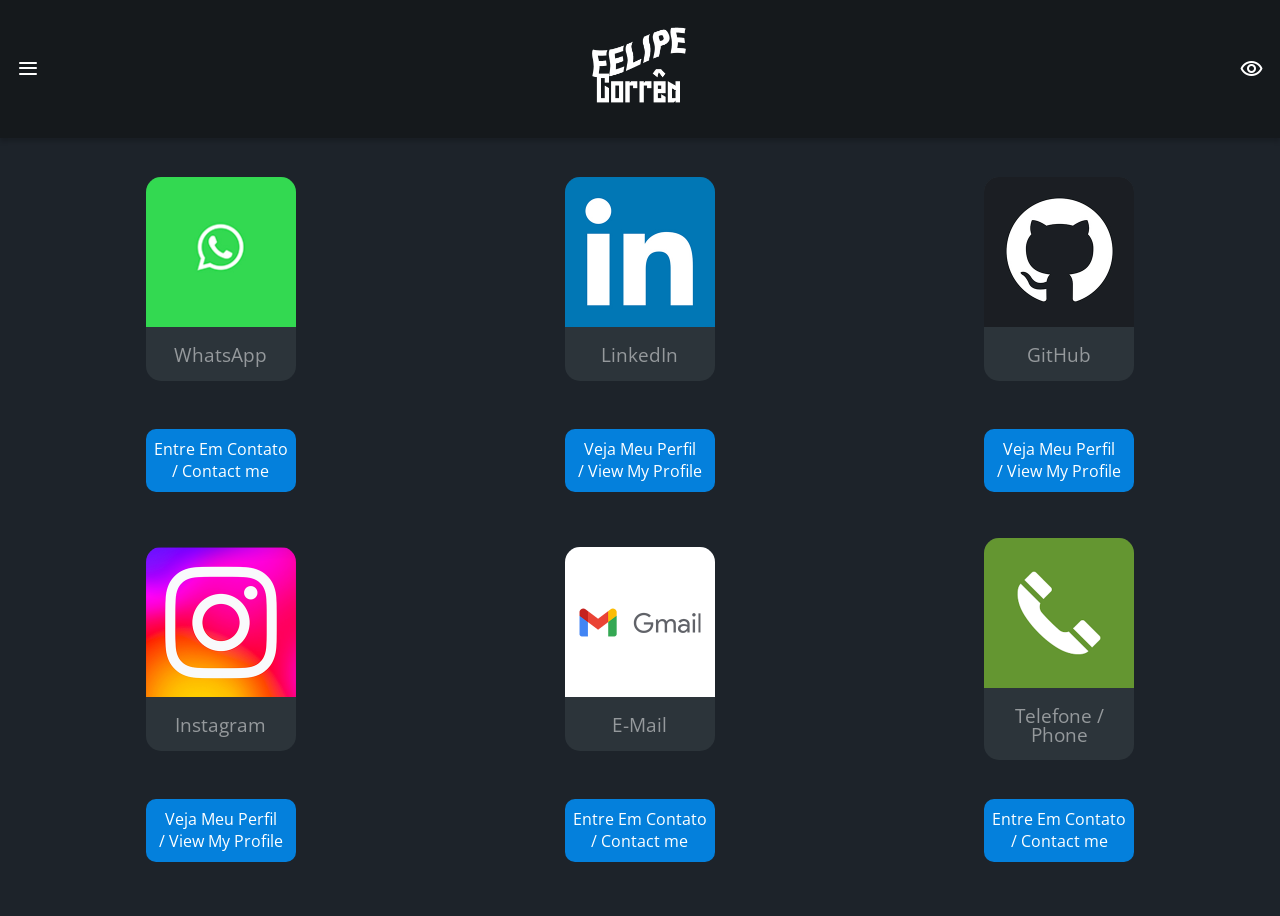
<file: contato.html>
<!DOCTYPE html>
<html lang="pt-br">

<head>
    <meta charset="UTF-8">
    <meta http-equiv="X-UA-Compatible" content="IE=edge">
    <meta name="viewport" content="width=device-width, initial-scale=1.0">
    <link rel="preconnect" href="https://fonts.googleapis.com">
    <link rel="preconnect" href="https://fonts.gstatic.com" crossorigin>
    <link rel="stylesheet" href="https://fonts.googleapis.com/css2?family=Open+Sans:wght@400;600;700&display=swap">
    <link rel="stylesheet" href="assets/css/reset.css">
    <link rel="stylesheet" href="assets/css/contato.css">
    <title>Felipe Corrêa</title>
</head>

<body>
    <header class="cabecalho">
        <button class="cabecalho__menu" aria-label="Menu"><i></i></button>
        <a href="index.html">
            <img src="assets/img/logo.png" alt="Logotipo_da_HZC" class="cabecalho__logo">
        </a>
        <button class="cabecalho__notificacao" onclick="alternarModo()" aria-label="Notificação"><i></i></button>
    </header>

    <nav class="menu-lateral">
        <a href="index.html" class="menu-lateral__link menu-lateral__link--inicio"> Inicio</a>
        <a href="felipe.html" class="menu-lateral__link menu-lateral__link--quemefelipe">Quem é Felipe Corrêa</a>
        <a href="cursos.html" class="menu-lateral__link menu-lateral__link--cursos ">Cursos</a>
        <a href="portifolio.html" class="menu-lateral__link menu-lateral__link--portifolio">Portifólio</a>
        <a href="contato.html"
            class="menu-lateral__link menu-lateral__link--contato menu-lateral__link--ativo ">Contato</a>
    </nav>

    <main class="principal">

        <article class="cartao cartao--destaque">
            <img src="assets/img/wpp.jpg" alt="certificado1" class="felipeimagem">
            <div class="cartao__conteudo">
                <p class="cartao__destaque">WhatsApp</p>
            </div>
        </article>


        <a href="https://wa.me/5537988555029">
            <section class="button">
                <button class="cartao__botao cartao__botao--play2 cartao__botao--destaque">
                    <p class="texto">Entre Em Contato <br>/ Contact me</p>
                </button>
            </section>
        </a>


        <article class="cartao cartao--destaque">
            <img src="assets/img/linkedin.jpg" alt="certificado1" class="felipeimagem1">
            <div class="cartao__conteudo1">
                <p class="cartao__destaque1">LinkedIn</p>
            </div>
        </article>

        <a href="https://www.linkedin.com/in/felipe-corr%C3%AAa-81bba3260/">
            <section class="button">
                <button class="cartao__botao cartao__botao--play2 cartao__botao--destaque">
                    <p class="texto">Veja Meu Perfil <br>/ View My Profile</p>
                </button>
            </section>
        </a>

        <article class="cartao cartao--destaque">
            <img src="assets/img/github.jpg" alt="certificado1" class="felipeimagem1">
            <div class="cartao__conteudo1">
                <p class="cartao__destaque1">GitHub</p>
            </div>
        </article>

        <a href="https://github.com/ofelipecorrea">
            <section class="button">
                <button class="cartao__botao cartao__botao--play2 cartao__botao--destaque">
                    <p class="texto">Veja Meu Perfil <br>/ View My Profile</p>
                </button>
            </section>
        </a>

        <article class="cartao1 cartao--destaque">
            <img src="assets/img/insta.jpg" alt="certificado1" class="felipeimagem1">
            <div class="cartao__conteudo1">
                <p class="cartao__destaque1">Instagram</p>
            </div>
        </article>

        <a href="https://www.instagram.com/coorreaf/">
            <section class="button1">
                <button class="cartao__botao cartao__botao--play2 cartao__botao--destaque">
                    <p class="texto">Veja Meu Perfil <br>/ View My Profile</p>
                </button>
            </section>
        </a>

        <article class="cartao1 cartao--destaque">
            <img src="assets/img/instaa.png" alt="certificado1" class="felipeimagem1">
            <div class="cartao__conteudo1">
                <p class="cartao__destaque1">E-Mail</p>
            </div>
        </article>

        <a href="mailto:felipemateuscorrea12@gmail.com">
            <section class="button1">
                <button class="cartao__botao cartao__botao--play2 cartao__botao--destaque">
                    <p class="texto">Entre Em Contato <br>/ Contact me</p>
                </button>
            </section>
        </a>

        <article class="cartao1 cartao--destaque">
            <img src="assets/img/phone.png" alt="certificado1" class="felipeimagem1">
            <div class="cartao__conteudo1">
                <p class="cartao__destaque1">Telefone / Phone</p>
            </div>
        </article>

        <a href="tel:+55 37 98855-5029">
            <section class="button1">
                <button class="cartao__botao cartao__botao--play2 cartao__botao--destaque">
                    <p class="texto">Entre Em Contato <br>/ Contact me</p>
                </button>
            </section>
        </a>
    </main>

    <script src="index.js"></script>
    <script src="modo.js"></script>
</body>

</html>
</file>
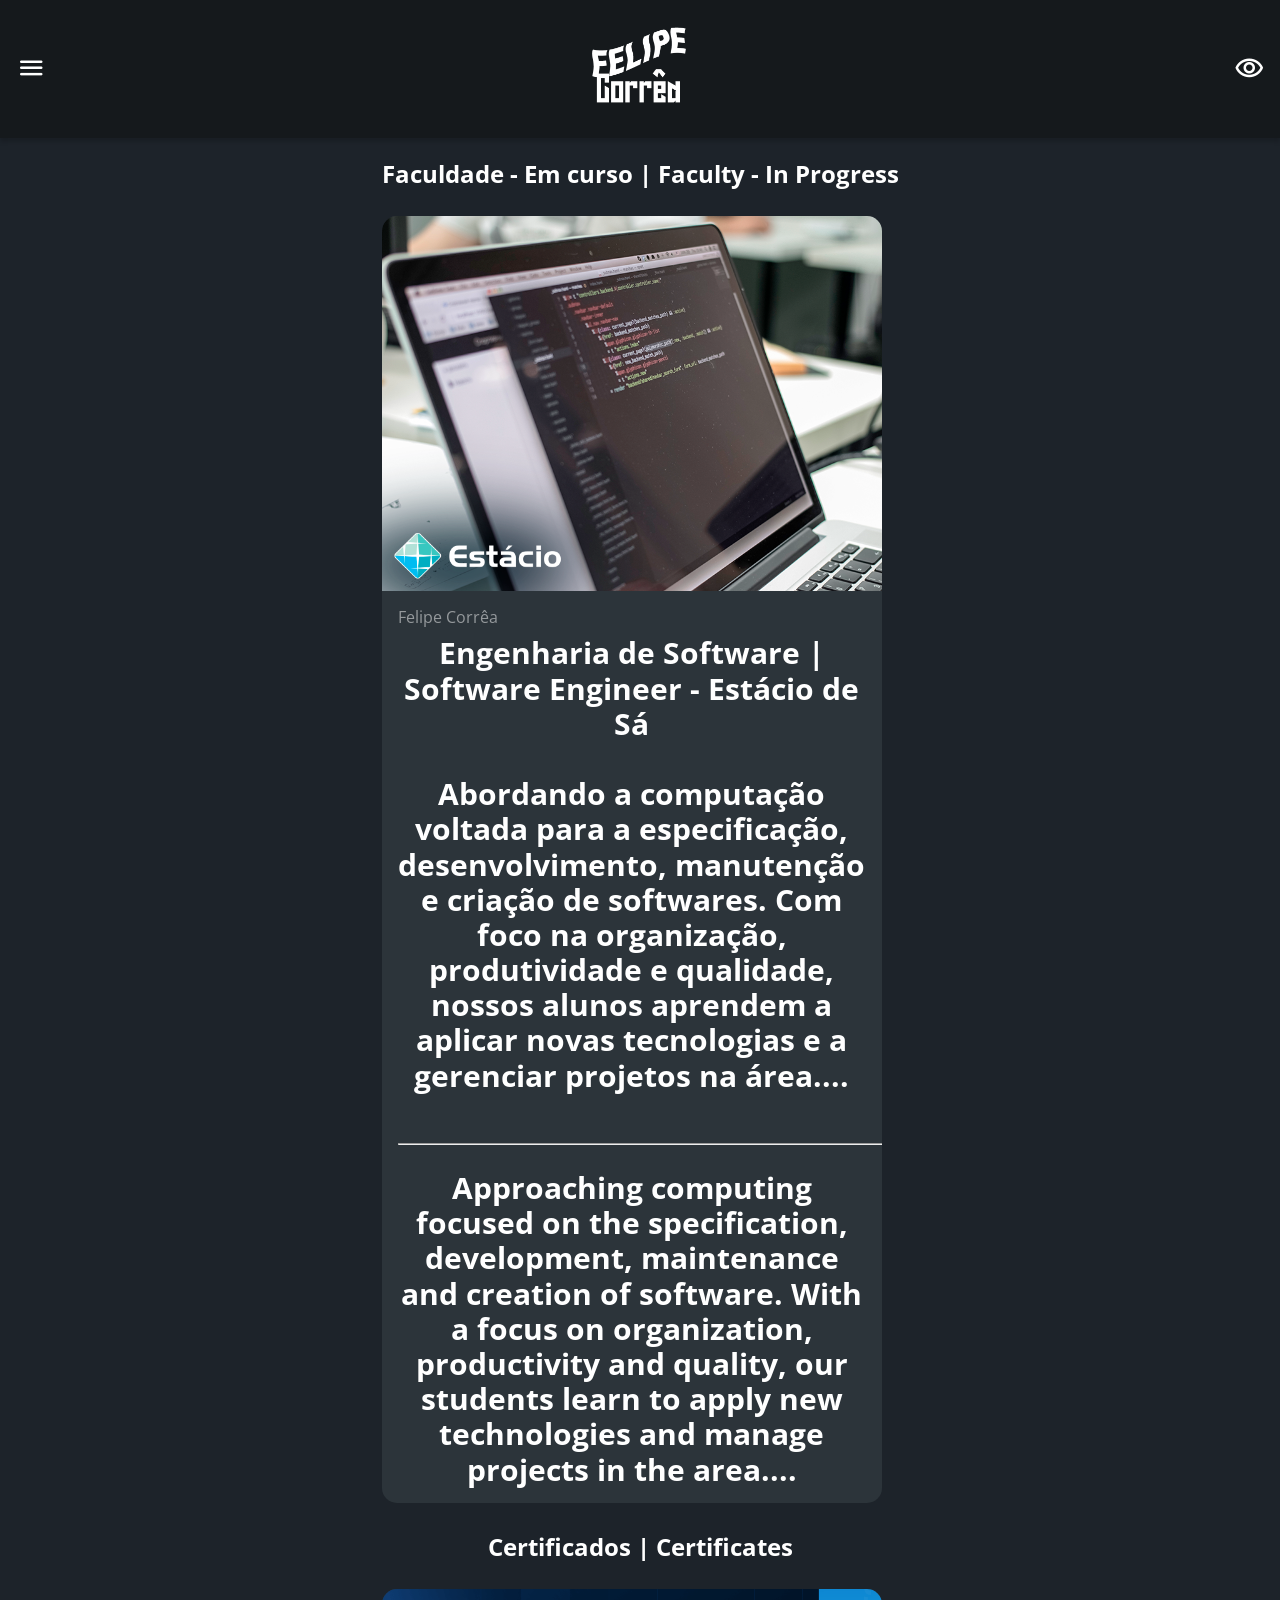
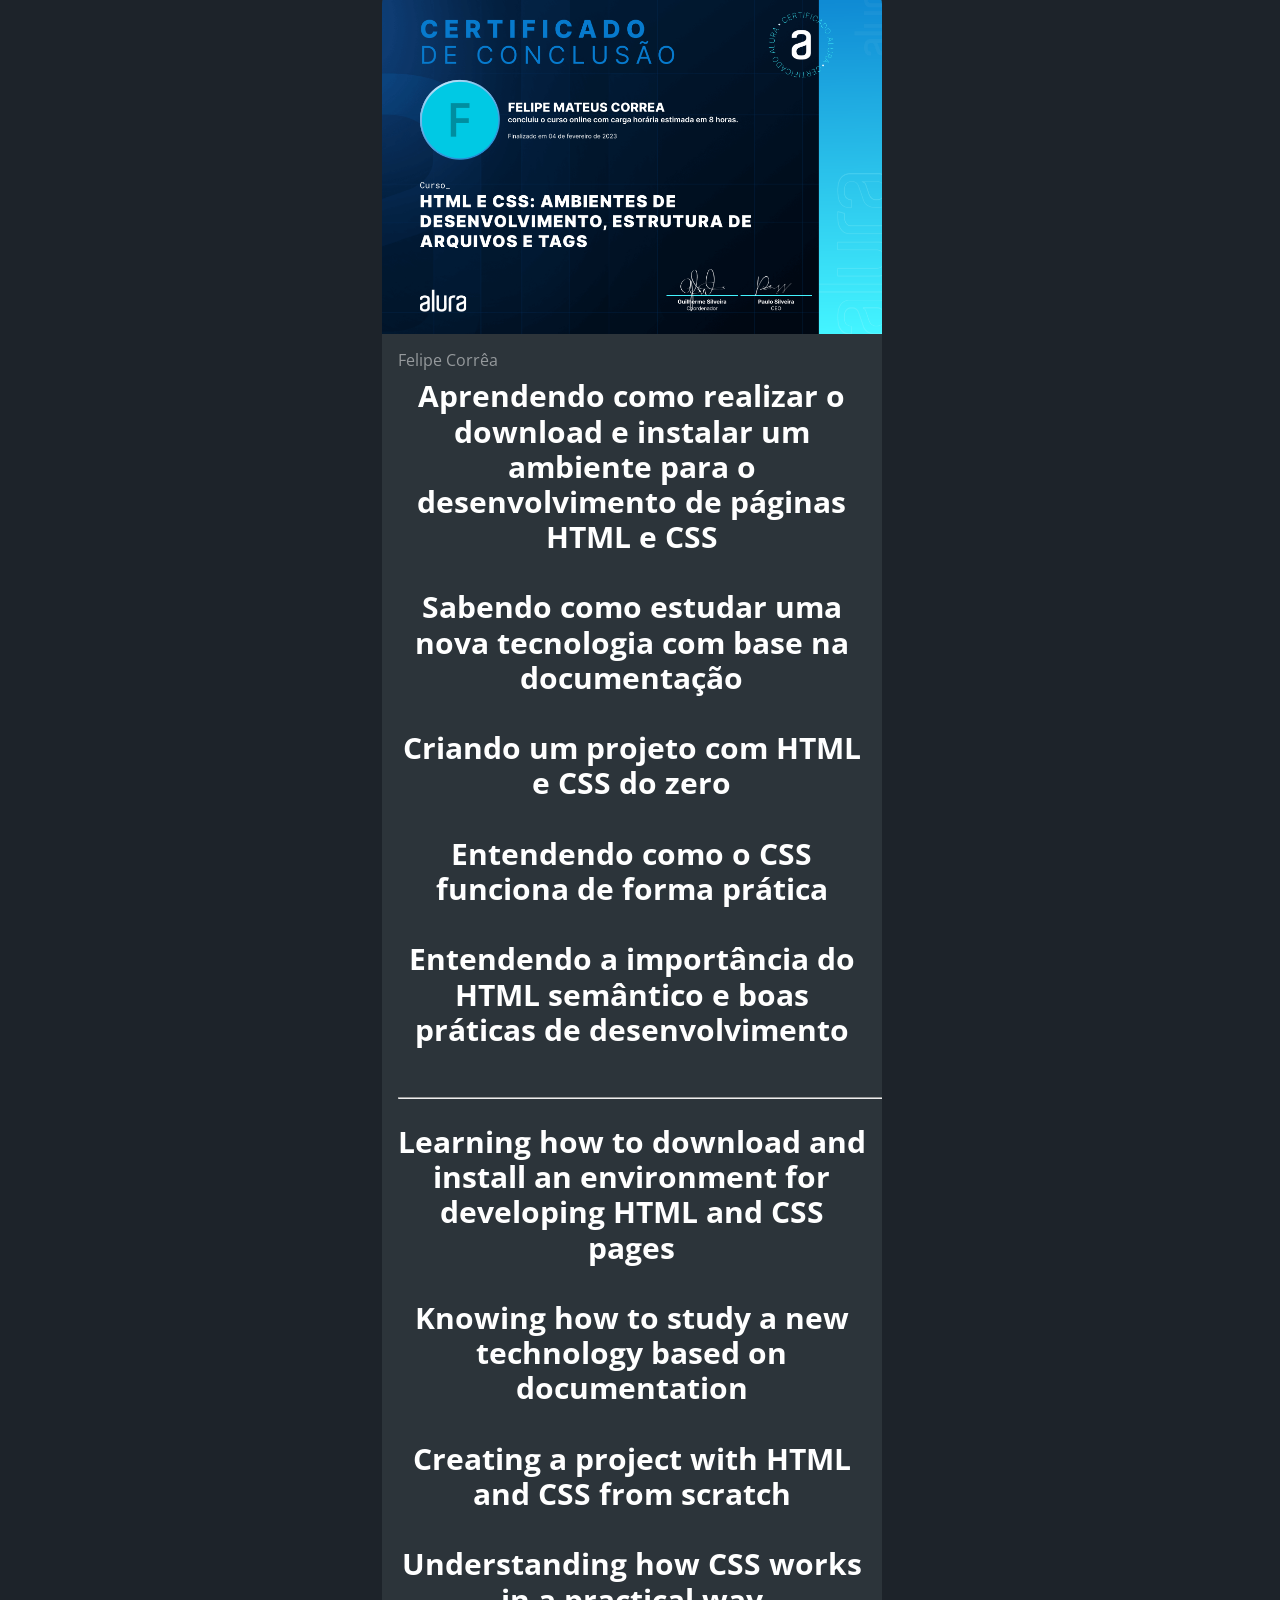
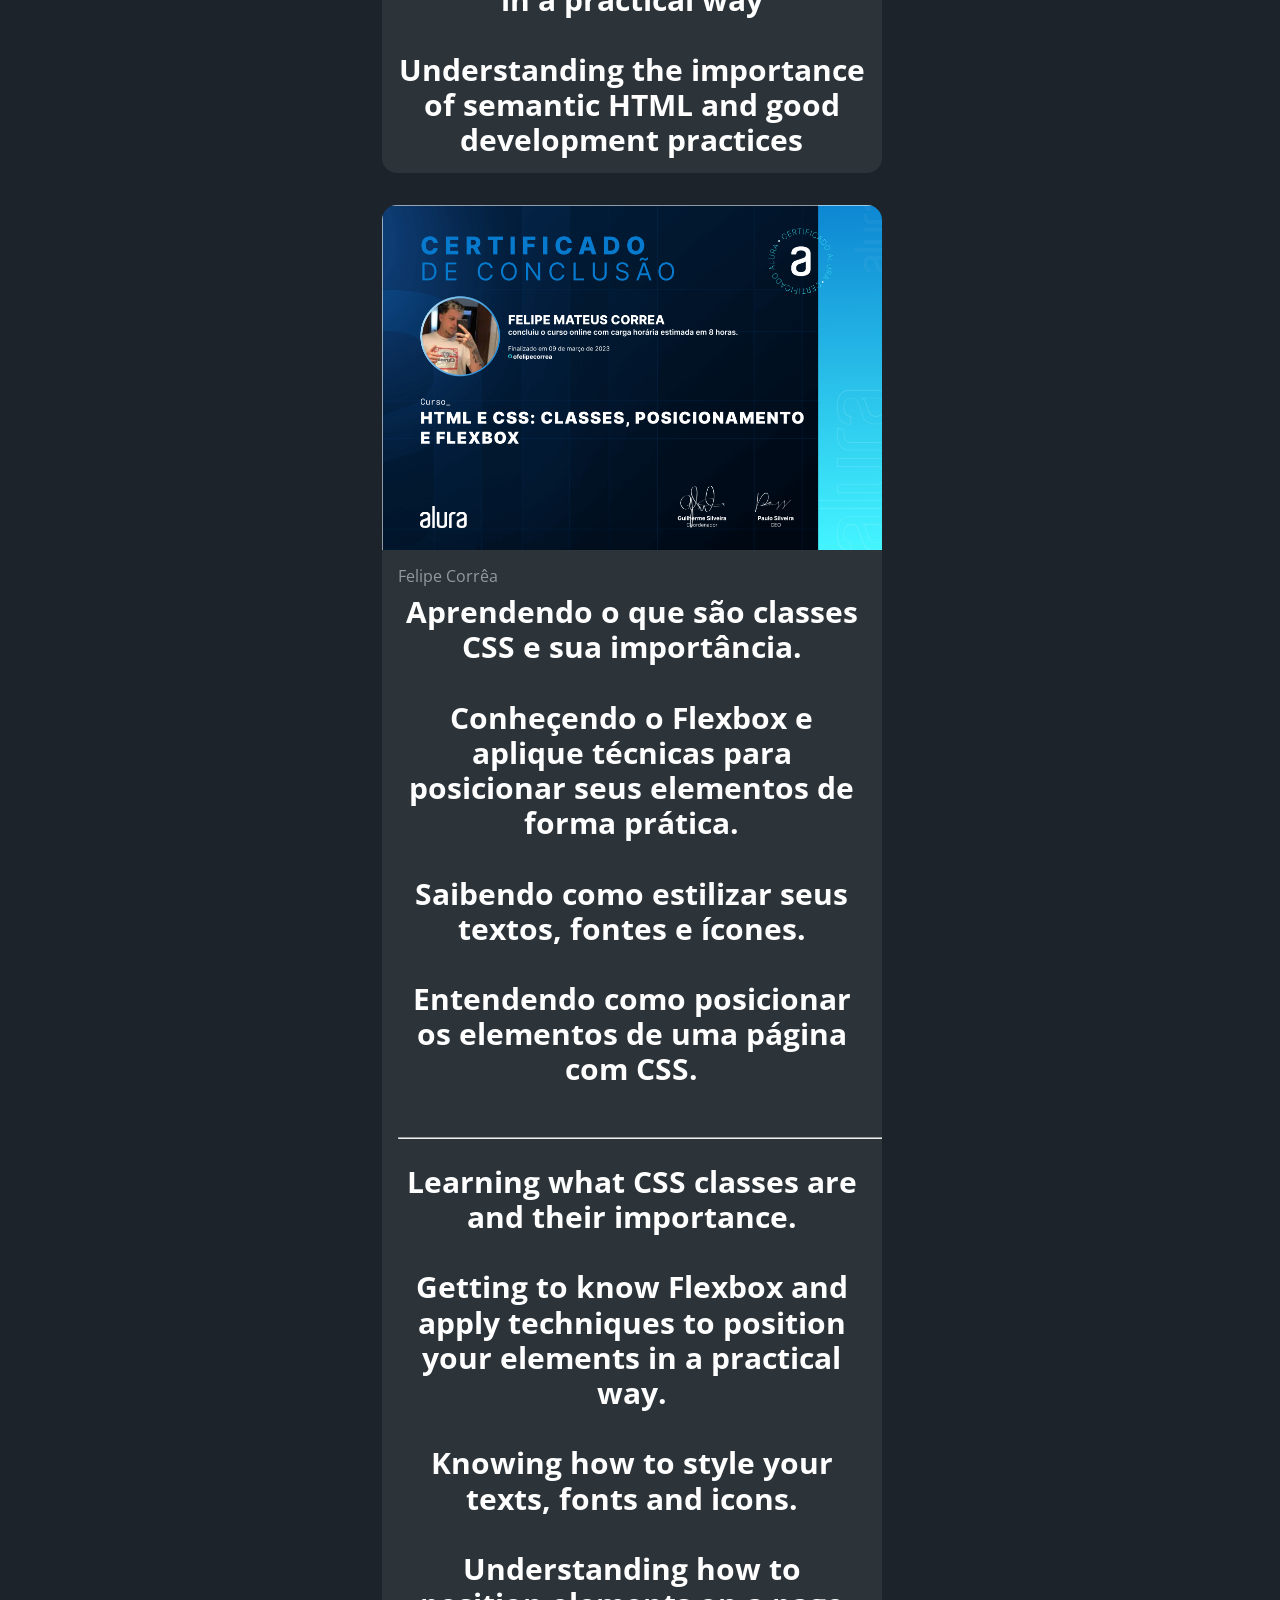
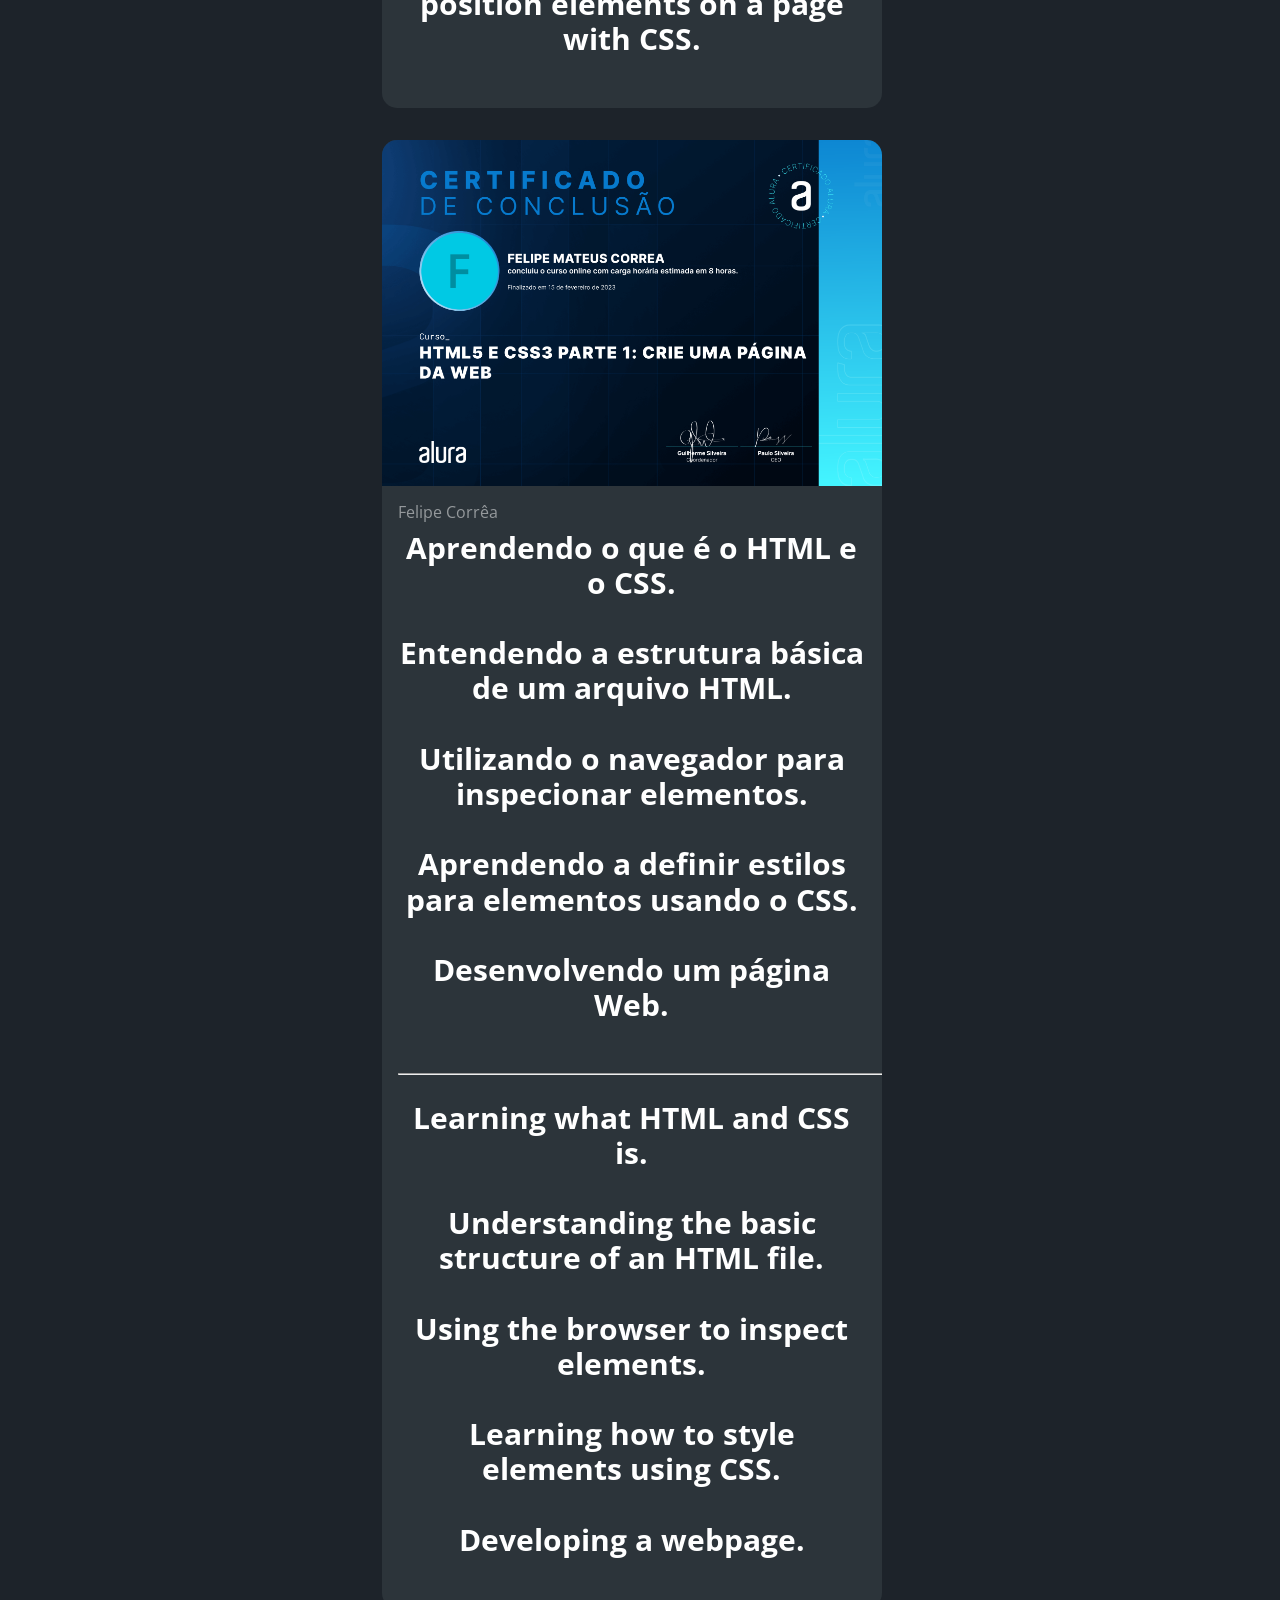
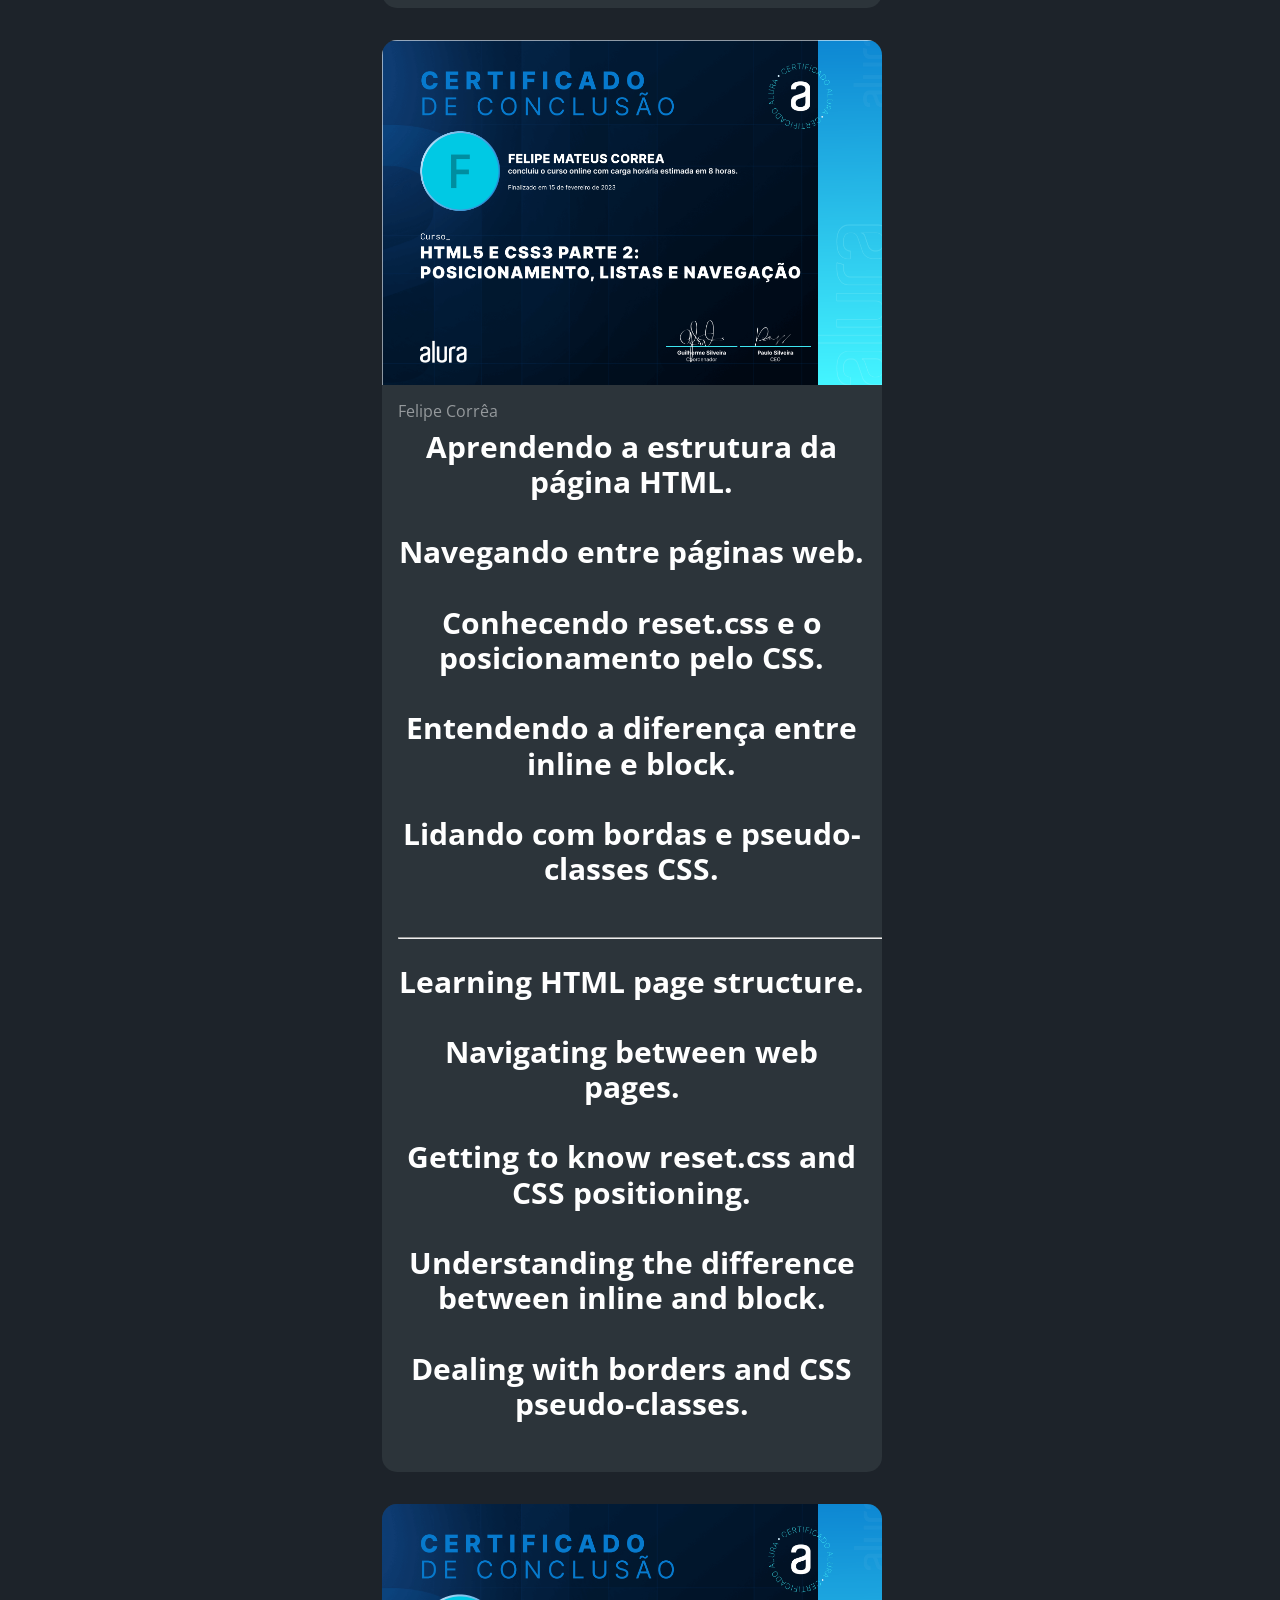
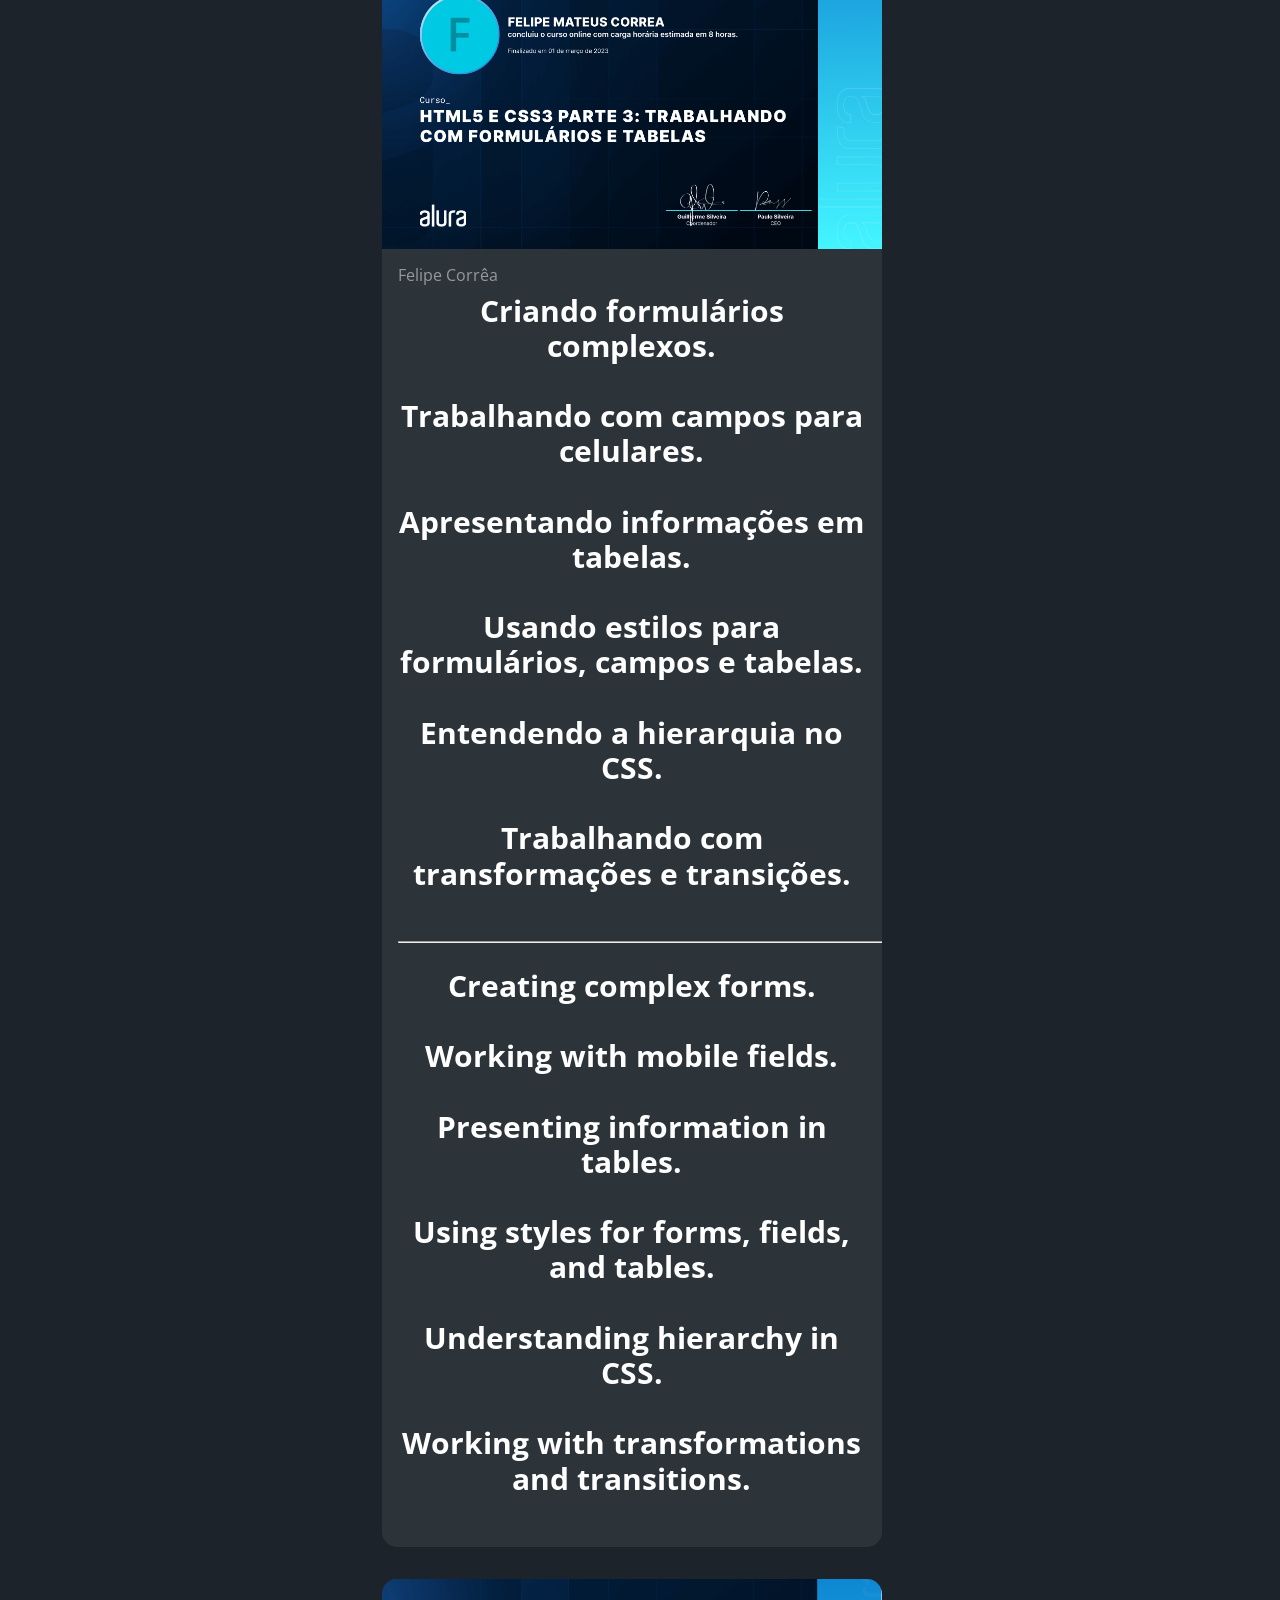
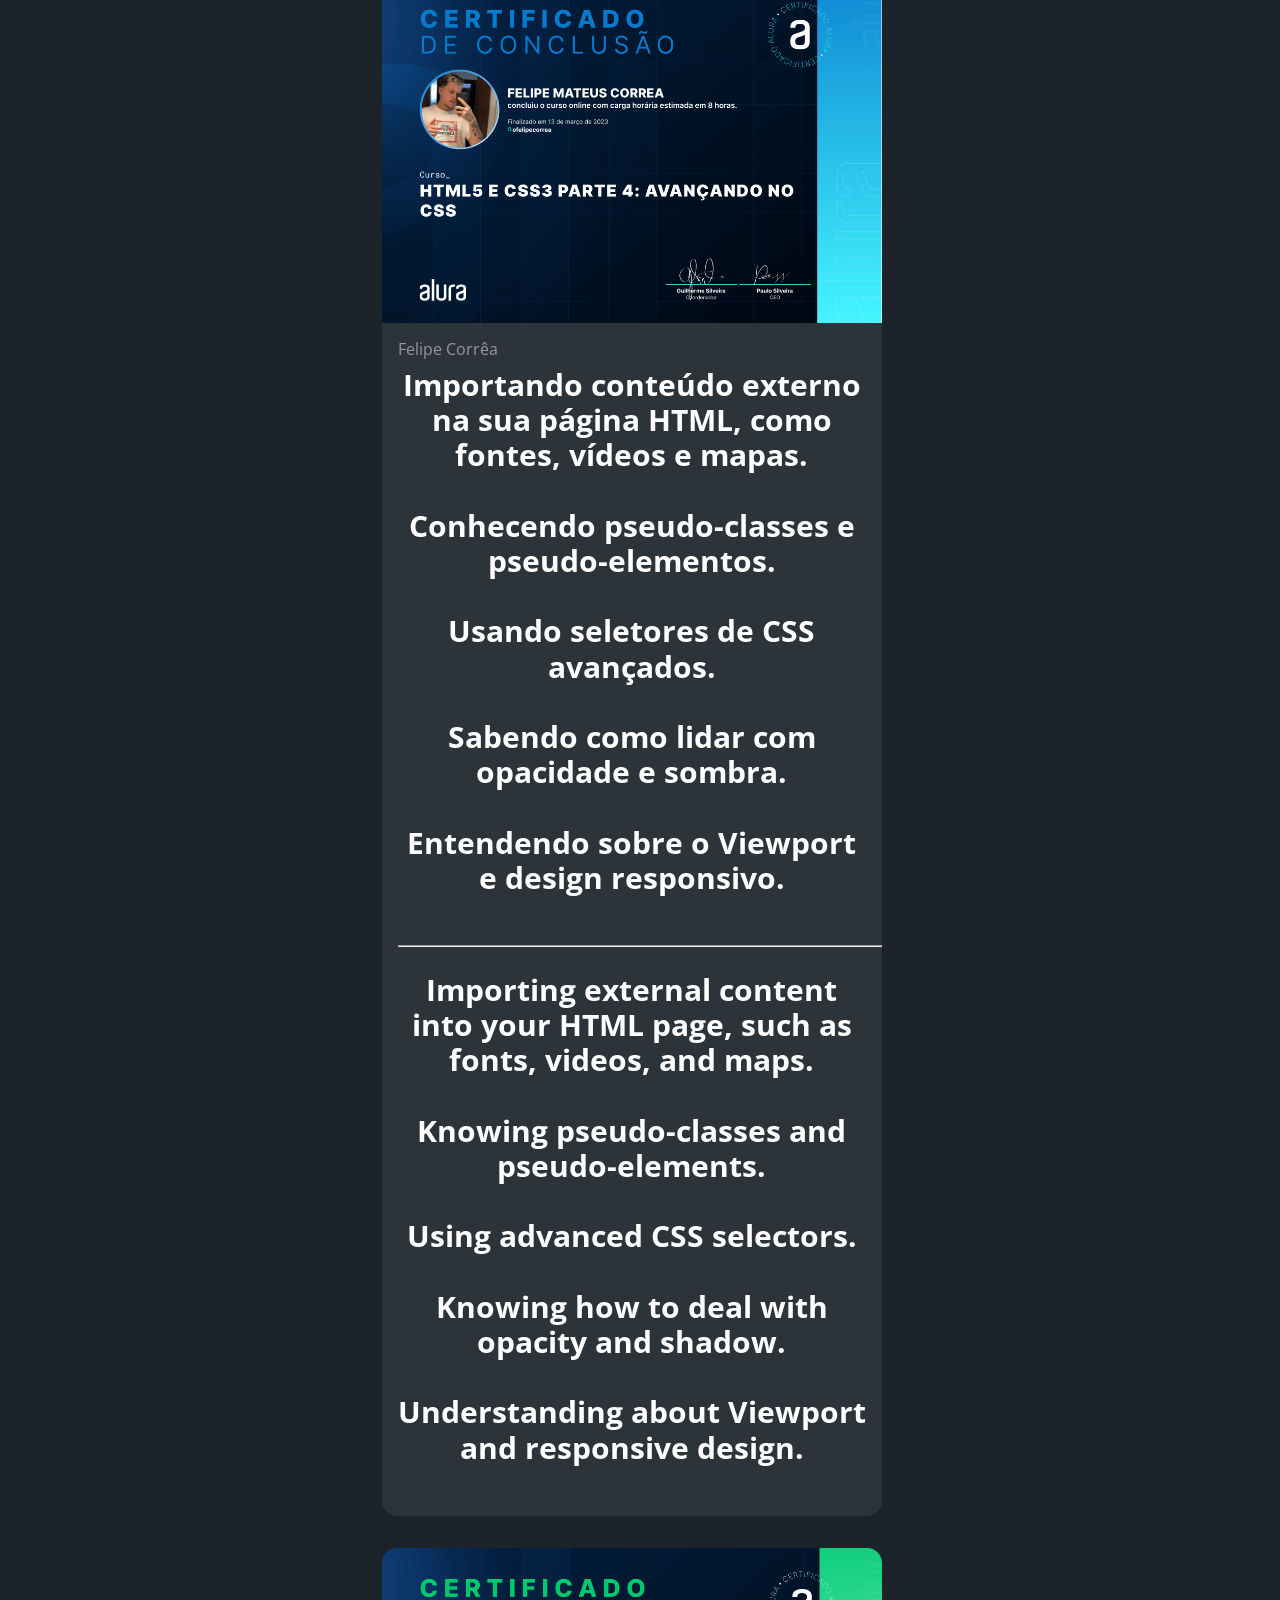
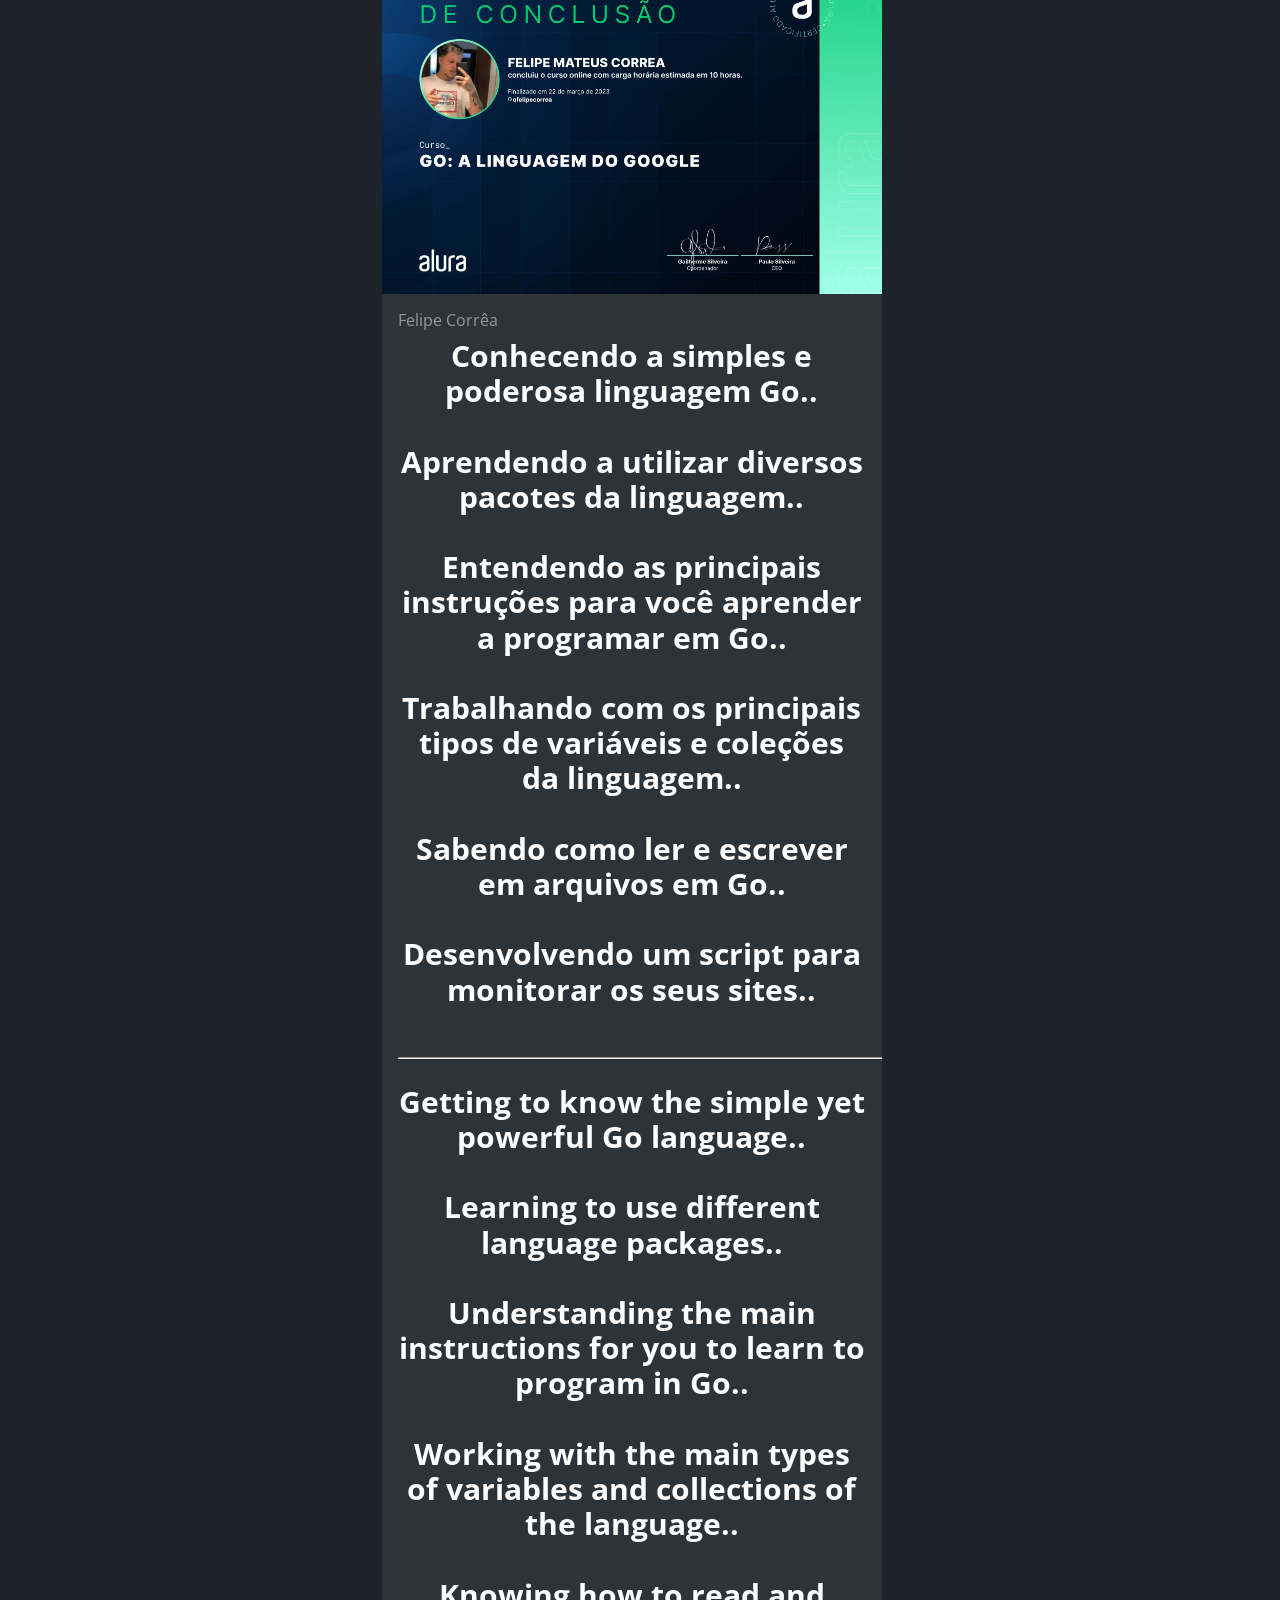
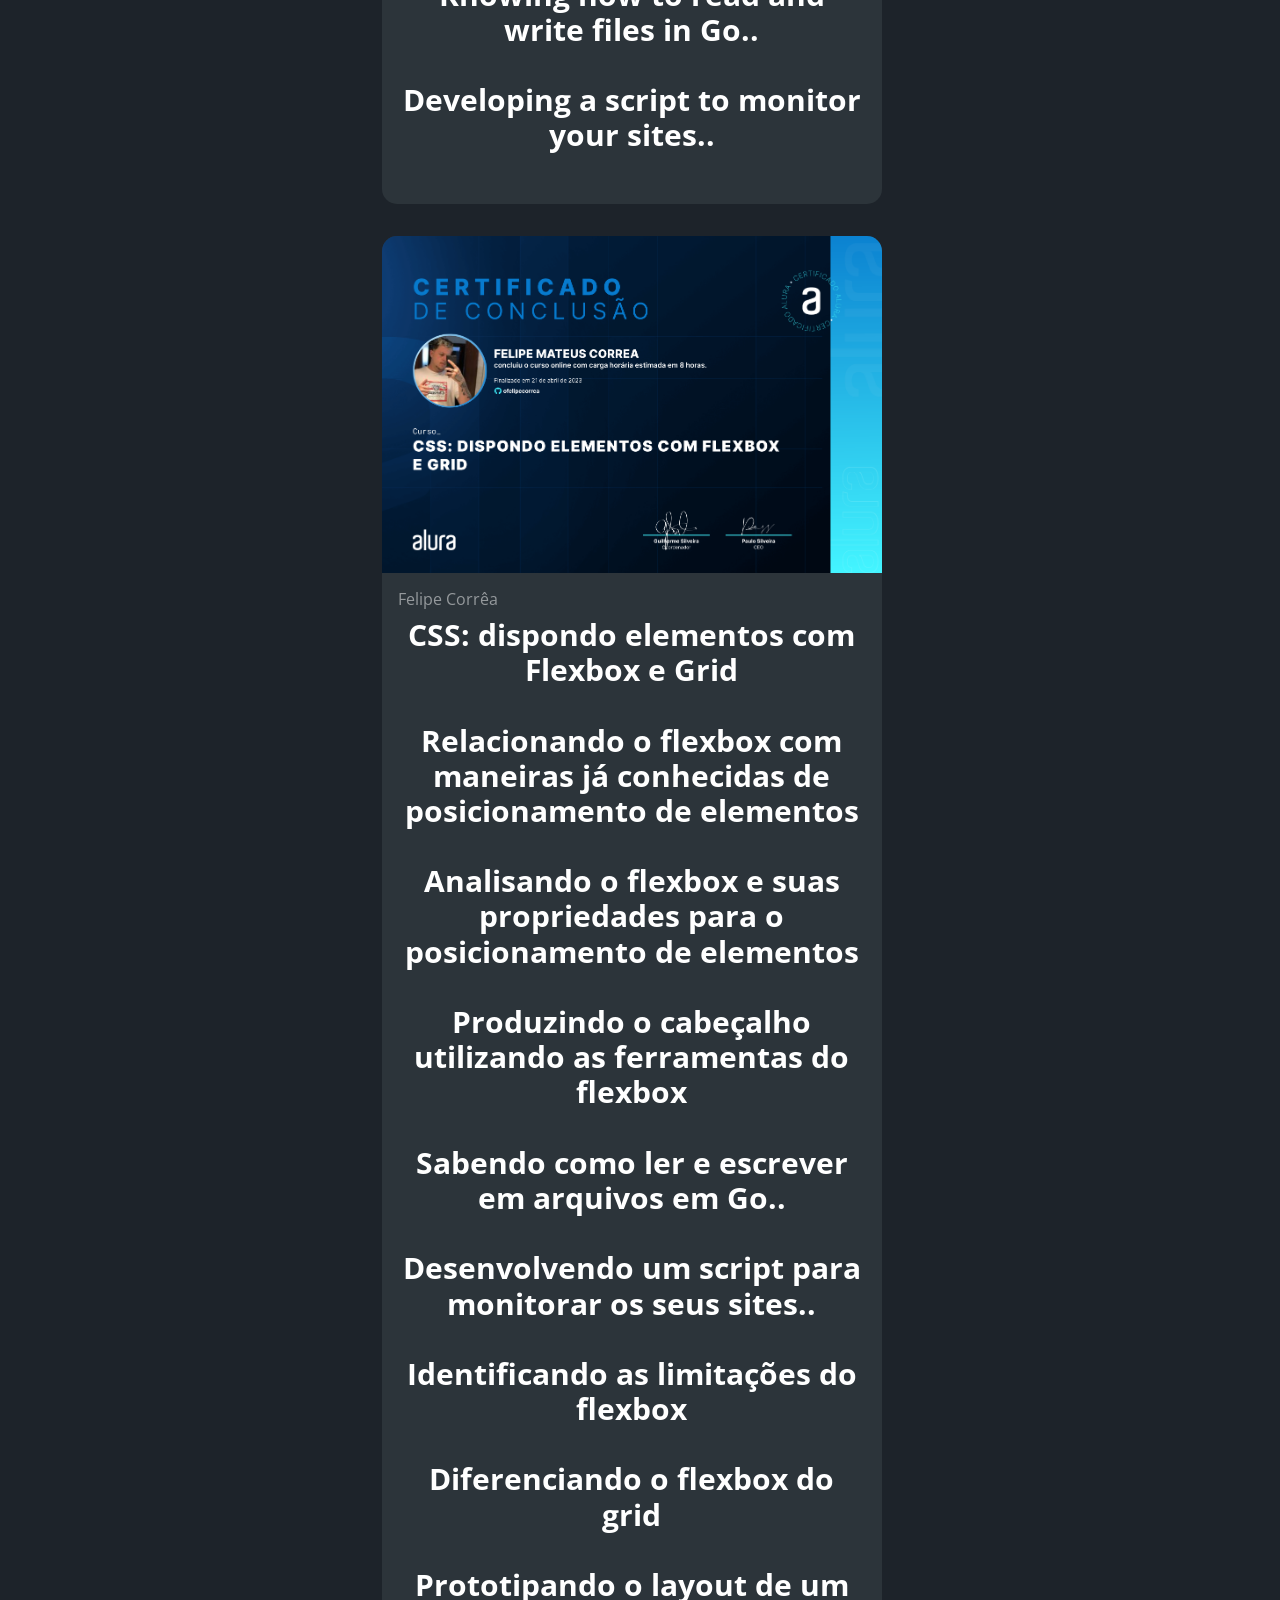
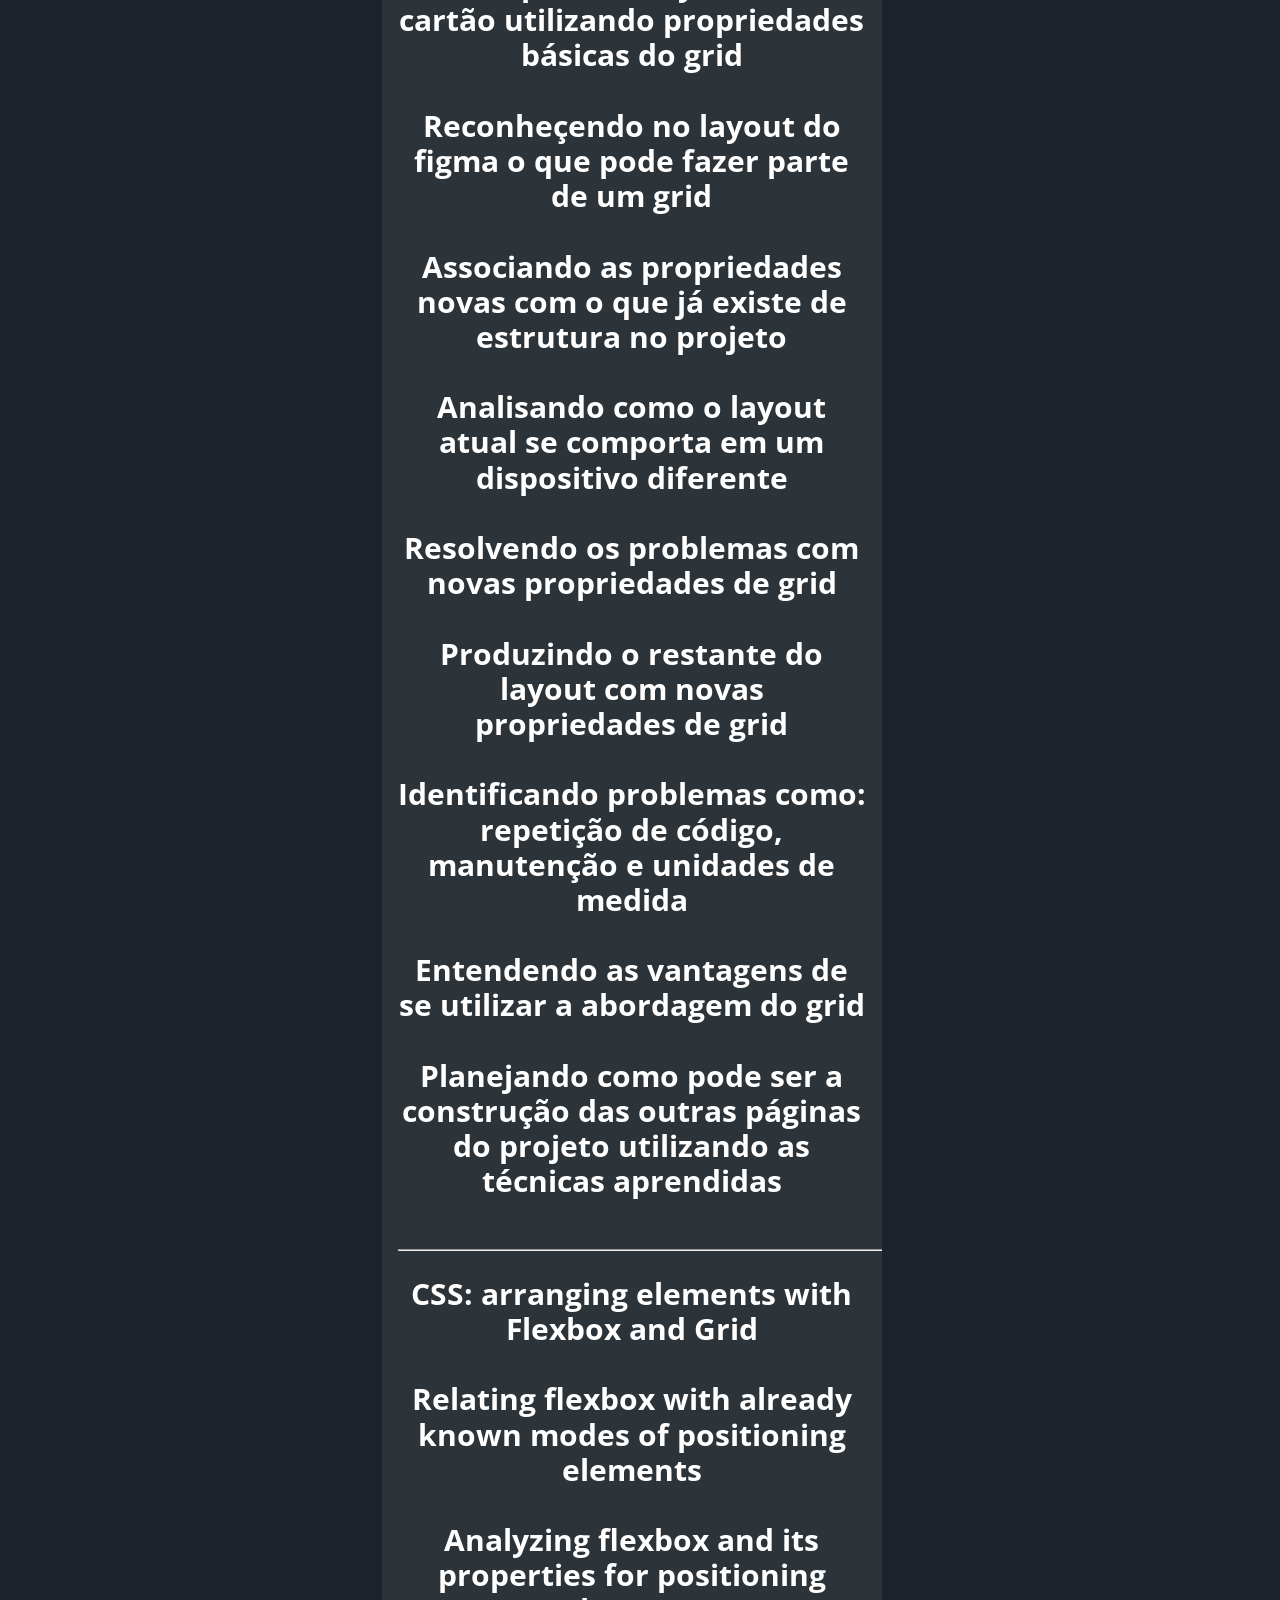
<file: cursos.html>
<!DOCTYPE html>
<html lang="pt-br">

<head>
    <meta charset="UTF-8">
    <meta http-equiv="X-UA-Compatible" content="IE=edge">
    <meta name="viewport" content="width=device-width, initial-scale=1.0">
    <link rel="preconnect" href="https://fonts.googleapis.com">
    <link rel="preconnect" href="https://fonts.gstatic.com" crossorigin>
    <link rel="stylesheet" href="https://fonts.googleapis.com/css2?family=Open+Sans:wght@400;600;700&display=swap">
    <link rel="stylesheet" href="assets/css/reset.css">
    <link rel="stylesheet" href="assets/css/cursos.css">
    <title>Felipe Corrêa</title>
</head>

<body>
    <header class="cabecalho">
        <button class="cabecalho__menu" aria-label="Menu"><i></i></button>
        <a href="index.html">
            <img src="assets/img/logo.png" alt="Logotipo_da_HZC" class="cabecalho__logo">
        </a>
        <button class="cabecalho__notificacao" onclick="alternarModo()" aria-label="Notificação"><i></i></button>
    </header>

    <nav class="menu-lateral">
        <a href="index.html" class="menu-lateral__link menu-lateral__link--inicio"> Inicio</a>
        <a href="felipe.html" class="menu-lateral__link menu-lateral__link--quemefelipe">Quem é Felipe Corrêa</a>
        <a href="cursos.html" class="menu-lateral__link menu-lateral__link--cursos menu-lateral__link--ativo">Cursos</a>
        <a href="portifolio.html" class="menu-lateral__link menu-lateral__link--portifolio">Portifólio</a>
        <a href="qualificacoes.html" class="menu-lateral__link menu-lateral__link--contato">Qualificações</a>
        <a href="contato.html" class="menu-lateral__link menu-lateral__link--contato">Contato</a>
    </nav>
    <main class="principal">
        <h2 class="titulo-pagina">Faculdade - Em curso | Faculty - In Progress</h2>

        <article class="cartao cartao--destaque">
            <img src="assets/img/Estacio1.png" alt="CargoPad" class="felipeimagem">
            <div class="cartao__conteudo">
                <p class="cartao__destaque">Felipe Corrêa</p>
                <h3 class="cartao__titulo1"> Engenharia de Software | Software Engineer - Estácio de Sá <br><br>
                    Abordando a computação voltada para a especificação, desenvolvimento, manutenção e criação de softwares. Com foco na organização, produtividade e qualidade, nossos alunos aprendem a aplicar novas tecnologias e a gerenciar projetos na área....<br><br>
                    <hr>
                </h3>
                <h3 class="cartao__titulo"> Approaching computing focused on the specification, development, maintenance and creation of software. With a focus on organization, productivity and quality, our students learn to apply new technologies and manage projects in the area.... </h3>

            </div>
        </article>

        <h2 class="titulo-pagina"> Certificados | Certificates</h2>

        <article class="cartao cartao--destaque">
            <img src="assets/img/cf1.png" alt="CargoPad" class="felipeimagem">
            <div class="cartao__conteudo">
                <p class="cartao__destaque">Felipe Corrêa</p>
                <h3 class="cartao__titulo1">Aprendendo como realizar o download e instalar um ambiente para o
                    desenvolvimento de páginas HTML e CSS <br><br>
                    Sabendo como estudar uma nova tecnologia com base na documentação <br><br>
                    Criando um projeto com HTML e CSS do zero <br><br>
                    Entendendo como o CSS funciona de forma prática <br><br>
                    Entendendo a importância do HTML semântico e boas práticas de desenvolvimento<br><br>
                    <hr>
                </h3>
                <h3 class="cartao__titulo">Learning how to download and install an environment for developing HTML and
                    CSS pages <br><br>
                    Knowing how to study a new technology based on documentation <br><br>
                    Creating a project with HTML and CSS from scratch <br><br>
                    Understanding how CSS works in a practical way <br><br>
                    Understanding the importance of semantic HTML and good development practices</h3>

            </div>
        </article>
        <article class="cartao cartao--destaque">
            <img src="assets/img/cf2.png" alt="certificado2" class="felipeimagem">
            <div class="cartao__conteudo">
                <p class="cartao__destaque">Felipe Corrêa</p>
                <h3 class="cartao__titulo1">Aprendendo o que são classes CSS e sua importância. <br><br>
                    Conheçendo o Flexbox e aplique técnicas para posicionar seus elementos de forma prática. <br><br>
                    Saibendo como estilizar seus textos, fontes e ícones.<br><br>
                    Entendendo como posicionar os elementos de uma página com CSS.<br><br>
                    <hr>
                </h3>
                <h3 class="cartao__titulo">Learning what CSS classes are and their importance. <br><br>
                    Getting to know Flexbox and apply techniques to position your elements in a practical way. <br><br>
                    Knowing how to style your texts, fonts and icons.<br><br>
                    Understanding how to position elements on a page with CSS.<br><br>
                </h3>
            </div>
        </article>
        <article class="cartao cartao--destaque">
            <img src="assets/img/cf3.png" alt="certificado3" class="felipeimagem">
            <div class="cartao__conteudo">
                <p class="cartao__destaque">Felipe Corrêa</p>
                <h3 class="cartao__titulo1">Aprendendo o que é o HTML e o CSS. <br><br>
                    Entendendo a estrutura básica de um arquivo HTML. <br><br>
                    Utilizando o navegador para inspecionar elementos. <br><br>
                    Aprendendo a definir estilos para elementos usando o CSS. <br><br>
                    Desenvolvendo um página Web. <br><br>
                    <hr>
                </h3>
                <h3 class="cartao__titulo">Learning what HTML and CSS is. <br><br>
                    Understanding the basic structure of an HTML file. <br><br>
                    Using the browser to inspect elements. <br><br>
                    Learning how to style elements using CSS. <br><br>
                    Developing a webpage. <br><br>
                </h3>
            </div>
        </article>
        <article class="cartao cartao--destaque">
            <img src="assets/img/certificado4.png" alt="certificado4" class="felipeimagem">
            <div class="cartao__conteudo">
                <p class="cartao__destaque">Felipe Corrêa</p>
                <h3 class="cartao__titulo1">Aprendendo a estrutura da página HTML.<br><br>
                    Navegando entre páginas web.<br><br>
                    Conhecendo reset.css e o posicionamento pelo CSS.<br><br>
                    Entendendo a diferença entre inline e block.<br><br>
                    Lidando com bordas e pseudo-classes CSS.<br><br>
                    <hr>
                </h3>
                <h3 class="cartao__titulo">Learning HTML page structure.<br><br>
                    Navigating between web pages.<br><br>
                    Getting to know reset.css and CSS positioning.<br><br>
                    Understanding the difference between inline and block.<br><br>
                    Dealing with borders and CSS pseudo-classes.<br><br>
                </h3>
            </div>
        </article>
        <article class="cartao cartao--destaque">
            <img src="assets/img/cf5.png" alt="certificado5" class="felipeimagem">
            <div class="cartao__conteudo">
                <p class="cartao__destaque">Felipe Corrêa</p>
                <h3 class="cartao__titulo1">Criando formulários complexos.<br><br>
                    Trabalhando com campos para celulares.<br><br>
                    Apresentando informações em tabelas.<br><br>
                    Usando estilos para formulários, campos e tabelas.<br><br>
                    Entendendo a hierarquia no CSS.<br><br>
                    Trabalhando com transformações e transições.<br><br>
                    <hr>
                </h3>
                <h3 class="cartao__titulo">Creating complex forms.<br><br>
                    Working with mobile fields.<br><br>
                    Presenting information in tables.<br><br>
                    Using styles for forms, fields, and tables.<br><br>
                    Understanding hierarchy in CSS.<br><br>
                    Working with transformations and transitions.<br><br>
                </h3>
            </div>
        </article>
        <article class="cartao cartao--destaque">
            <img src="assets/img/cf6.png" alt="certificado6" class="felipeimagem">
            <div class="cartao__conteudo">
                <p class="cartao__destaque">Felipe Corrêa</p>
                <h3 class="cartao__titulo1">Importando conteúdo externo na sua página HTML, como fontes, vídeos e mapas.<br><br>
                    Conhecendo pseudo-classes e pseudo-elementos.<br><br>
                    Usando seletores de CSS avançados.<br><br>
                    Sabendo como lidar com opacidade e sombra.<br><br>
                    Entendendo sobre o Viewport e design responsivo.<br><br>
                    <hr>
                </h3>
                <h3 class="cartao__titulo">Importing external content into your HTML page, such as fonts, videos, and maps.<br><br>
                    Knowing pseudo-classes and pseudo-elements.<br><br>
                    Using advanced CSS selectors.<br><br>
                    Knowing how to deal with opacity and shadow.<br><br>
                    Understanding about Viewport and responsive design.<br><br>
                </h3>
            </div>
        </article>
        <article class="cartao cartao--destaque">
            <img src="assets/img/cfgo.png" alt="certificadogo" class="felipeimagem">
            <div class="cartao__conteudo">
                <p class="cartao__destaque">Felipe Corrêa</p>
                <h3 class="cartao__titulo1">Conhecendo a simples e poderosa linguagem Go..<br><br>
                    Aprendendo a utilizar diversos pacotes da linguagem..<br><br>
                    Entendendo as principais instruções para você aprender a programar em Go..<br><br>
                    Trabalhando com os principais tipos de variáveis e coleções da linguagem..<br><br>
                    Sabendo como ler e escrever em arquivos em Go..<br><br>
                    Desenvolvendo um script para monitorar os seus sites..<br><br>
                    <hr>
                </h3>
                <h3 class="cartao__titulo">Getting to know the simple yet powerful Go language..<br><br>
                    Learning to use different language packages..<br><br>
                    Understanding the main instructions for you to learn to program in Go..<br><br>
                    Working with the main types of variables and collections of the language..<br><br>
                    Knowing how to read and write files in Go..<br><br>
                    Developing a script to monitor your sites..<br><br>
                </h3>
            </div>
        </article>
        <article class="cartao cartao--destaque">
            <img src="assets/img/flexbox.png" alt="certificadoflexbox" class="felipeimagem">
            <div class="cartao__conteudo">
                <p class="cartao__destaque">Felipe Corrêa</p>
                <h3 class="cartao__titulo1">CSS: dispondo elementos com Flexbox e Grid<br>
                    <br>
                    Relacionando o flexbox com maneiras já conhecidas de posicionamento de elementos<br><br>
                    Analisando o flexbox e suas propriedades para o posicionamento de elementos<br><br>
                    Produzindo o cabeçalho utilizando as ferramentas do flexbox<br><br>
                    Sabendo como ler e escrever em arquivos em Go..<br><br>
                    Desenvolvendo um script para monitorar os seus sites..<br><br>
                    Identificando as limitações do flexbox<br><br>
Diferenciando o flexbox do grid<br><br>
Prototipando o layout de um cartão utilizando propriedades básicas do grid<br><br>
Reconheçendo no layout do figma o que pode fazer parte de um grid<br><br>
Associando as propriedades novas com o que já existe de estrutura no projeto<br><br>
Analisando como o layout atual se comporta em um dispositivo diferente<br><br>
Resolvendo os problemas com novas propriedades de grid<br><br>
Produzindo o restante do layout com novas propriedades de grid<br><br>
Identificando problemas como: repetição de código, manutenção e unidades de medida<br><br>
Entendendo as vantagens de se utilizar a abordagem do grid<br><br>
Planejando como pode ser a construção das outras páginas do projeto utilizando as técnicas aprendidas
                    <br><br>
                    <hr>
                </h3>
                <h3 class="cartao__titulo">CSS: arranging elements with Flexbox and Grid<br><br>
                    Relating flexbox with already known modes of positioning elements<br><br>
                    Analyzing flexbox and its properties for positioning elements<br><br>
                    Producing the header using flexbox tools<br><br>
                    Knowing how to read and write files in Go..<br><br>
                    Developing a script to monitor your sites..<br><br>
                    Identifying limitations of flexbox<br><br>
Differentiating flexbox from the grid<br><br>
Prototyping a card layout using basic grid properties<br><br>
Recognizing in the figma layout what can be part of a grid<br><br>
Associating new properties with existing structure in the project<br><br>
Analyzing how the current layout behaves on a different device<br><br>
Solving the problems with new grid properties<br><br>
Rendering the rest of the layout with new grid properties<br><br>
Identifying issues such as: code repetition, maintenance, and units of measure<br><br>
Understanding the advantages of using the grid approach<br><br>
Planning how the other pages of the project can be built using the techniques learned
                    <br><br>
                </h3>
            </div>
        </article>
        <a href="portifolio.html">
        <section class="button">
            <button class="cartao__botao cartao__botao--play cartao__botao--destaque">Conheça Meu Portifólio / Explore My Portfolio</button>
        </section></a>
        <section class="secao">
            <h3 class="titulo-secao">Copyrighted - Felipe Corrêa</h3>
        </section>
    </main>
    <script src="index.js"></script>
    <script src="modo.js"></script>
</body>

</html>
</file>
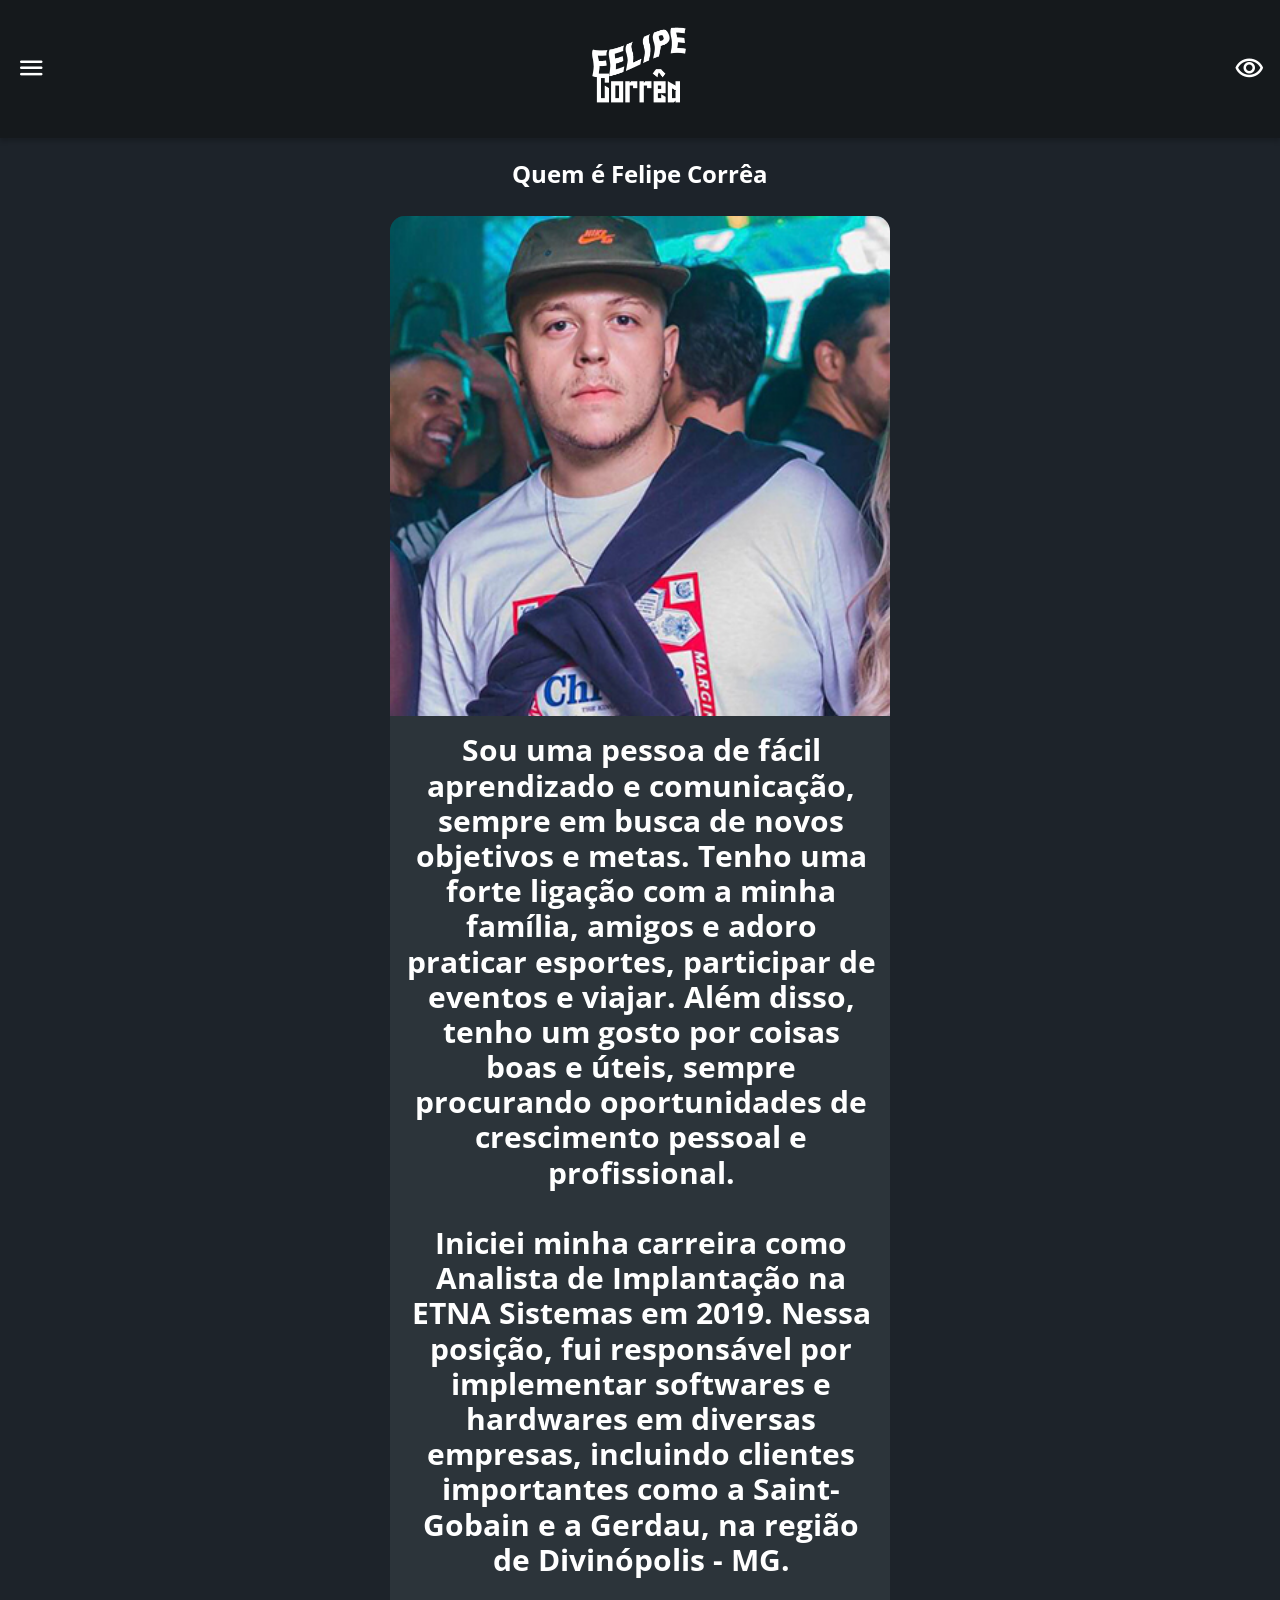
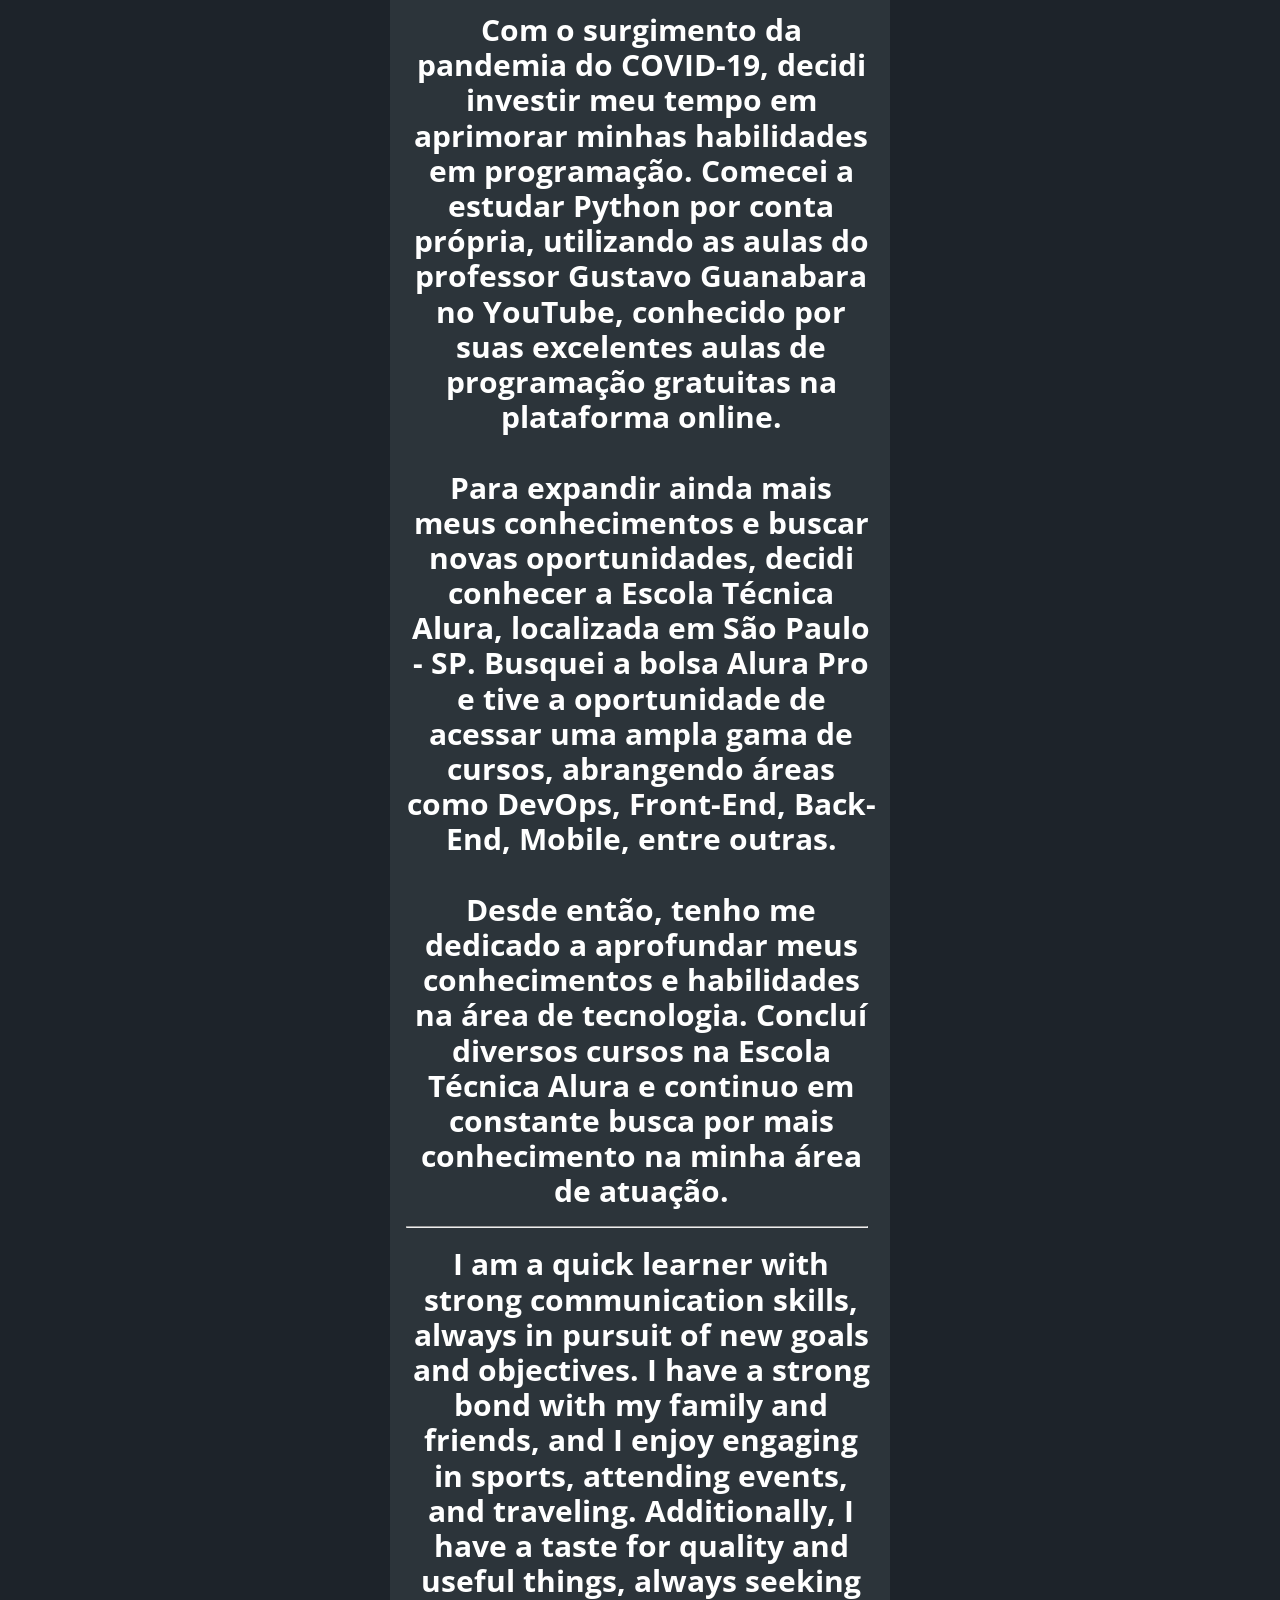
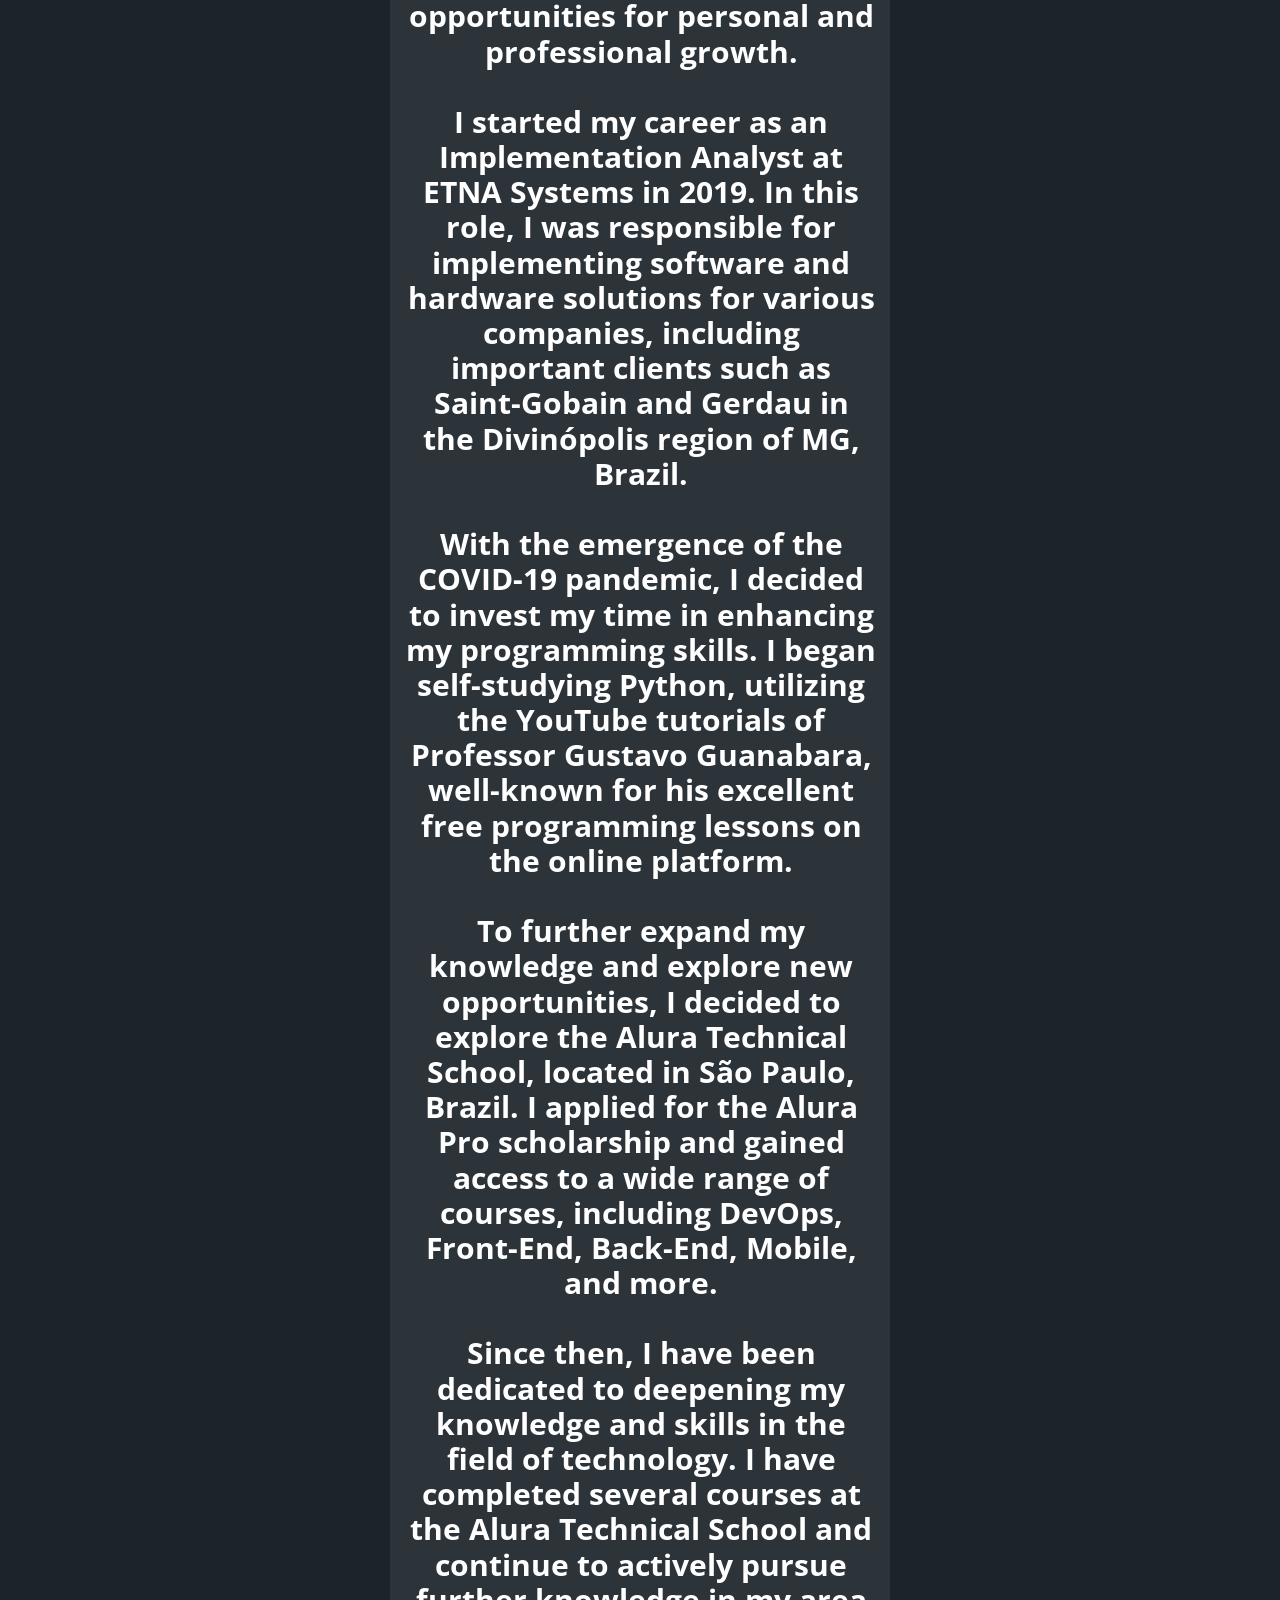
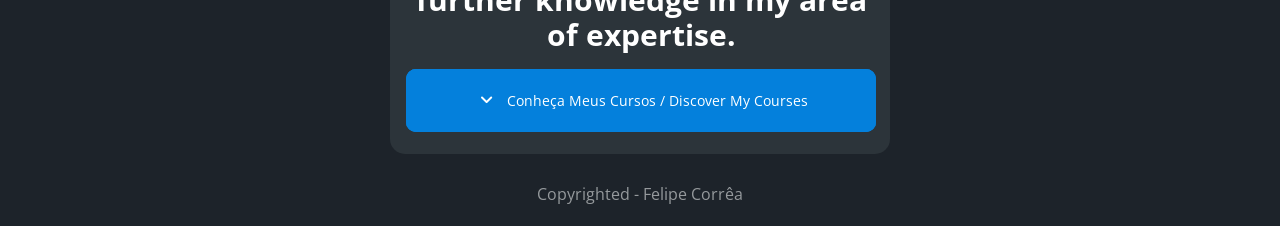
<file: felipe.html>
<!DOCTYPE html>
<html lang="pt-br">

<head>
    <meta charset="UTF-8">
    <meta http-equiv="X-UA-Compatible" content="IE=edge">
    <meta name="viewport" content="width=device-width, initial-scale=1.0">
    <link rel="preconnect" href="https://fonts.googleapis.com">
    <link rel="preconnect" href="https://fonts.gstatic.com" crossorigin>
    <link rel="stylesheet" href="https://fonts.googleapis.com/css2?family=Open+Sans:wght@400;600;700&display=swap">
    <link rel="stylesheet" href="assets/css/reset.css">
    <link rel="stylesheet" href="assets/css/felipe.css">
    <title>Felipe Corrêa</title>
</head>

<body>
    <header class="cabecalho">
        <button class="cabecalho__menu" aria-label="Menu"><i></i></button>
        <a href="index.html">
            <img src="assets/img/logo.png" alt="Logotipo_da_HZC" class="cabecalho__logo">
        </a>
        <button class="cabecalho__notificacao" onclick="alternarModo()" aria-label="Notificação"><i></i></button>
    </header>

    <nav class="menu-lateral">
        <a href="index.html" class="menu-lateral__link menu-lateral__link--inicio"> Inicio</a>
        <a href="felipe.html" class="menu-lateral__link menu-lateral__link--quemefelipe menu-lateral__link--ativo">Quem é Felipe Corrêa</a>
        <a href="cursos.html" class="menu-lateral__link menu-lateral__link--cursos">Cursos</a>
        <a href="portifolio.html" class="menu-lateral__link menu-lateral__link--portifolio">Portifólio</a>
        <a href="contato.html" class="menu-lateral__link menu-lateral__link--contato">Contato</a>
    </nav>
    <main class="principal">
        <h2 class="titulo-pagina">Quem é Felipe Corrêa</h2>
        <article class="cartao cartao--destaque">
            <img src="assets/img/fotos2.jpeg" alt="Foto do Felipe" class="felipeimagem">
            <div class="cartao__conteudo">
                <h3 class="cartao__titulo1">Sou uma pessoa de fácil aprendizado e comunicação, sempre em busca de novos objetivos e metas. Tenho uma forte ligação com a minha família, amigos e adoro praticar esportes, participar de eventos e viajar. Além disso, tenho um gosto por coisas boas e úteis, sempre procurando oportunidades de crescimento pessoal e profissional.<br><br>

                    Iniciei minha carreira como Analista de Implantação na ETNA Sistemas em 2019. Nessa posição, fui responsável por implementar softwares e hardwares em diversas empresas, incluindo clientes importantes como a Saint-Gobain e a Gerdau, na região de Divinópolis - MG.<br><br>
                    
                    Com o surgimento da pandemia do COVID-19, decidi investir meu tempo em aprimorar minhas habilidades em programação. Comecei a estudar Python por conta própria, utilizando as aulas do professor Gustavo Guanabara no YouTube, conhecido por suas excelentes aulas de programação gratuitas na plataforma online.<br><br>
                    
                    Para expandir ainda mais meus conhecimentos e buscar novas oportunidades, decidi conhecer a Escola Técnica Alura, localizada em São Paulo - SP. Busquei a bolsa Alura Pro e tive a oportunidade de acessar uma ampla gama de cursos, abrangendo áreas como DevOps, Front-End, Back-End, Mobile, entre outras.<br><br>
                    
                    Desde então, tenho me dedicado a aprofundar meus conhecimentos e habilidades na área de tecnologia. Concluí diversos cursos na Escola Técnica Alura e continuo em constante busca por mais conhecimento na minha área de atuação.</h3>
                <hr>
                <h3 class="cartao__titulo">I am a quick learner with strong communication skills, always in pursuit of new goals and objectives. I have a strong bond with my family and friends, and I enjoy engaging in sports, attending events, and traveling. Additionally, I have a taste for quality and useful things, always seeking opportunities for personal and professional growth.<br><br>

                    I started my career as an Implementation Analyst at ETNA Systems in 2019. In this role, I was responsible for implementing software and hardware solutions for various companies, including important clients such as Saint-Gobain and Gerdau in the Divinópolis region of MG, Brazil.<br><br>
                    
                    With the emergence of the COVID-19 pandemic, I decided to invest my time in enhancing my programming skills. I began self-studying Python, utilizing the YouTube tutorials of Professor Gustavo Guanabara, well-known for his excellent free programming lessons on the online platform.<br><br>
                    
                    To further expand my knowledge and explore new opportunities, I decided to explore the Alura Technical School, located in São Paulo, Brazil. I applied for the Alura Pro scholarship and gained access to a wide range of courses, including DevOps, Front-End, Back-End, Mobile, and more.<br><br>
                    
                    Since then, I have been dedicated to deepening my knowledge and skills in the field of technology. I have completed several courses at the Alura Technical School and continue to actively pursue further knowledge in my area of expertise.</h3>
        <a href="cursos.html" class="cartao__botao">
        <section class="cartao__botao">
                <button class="cartao__botao cartao__botao--play cartao__botao--destaque">Conheça Meus Cursos / Discover My Courses </button>
        </section></a>
            </div>
        </article>
        <section class="secao">
            <h3 class="titulo-secao">Copyrighted - Felipe Corrêa</h3>
        </section>
    </main>
    <script src="index.js"></script>
    <script src="modo.js"></script>
</body>

</html>
</file>
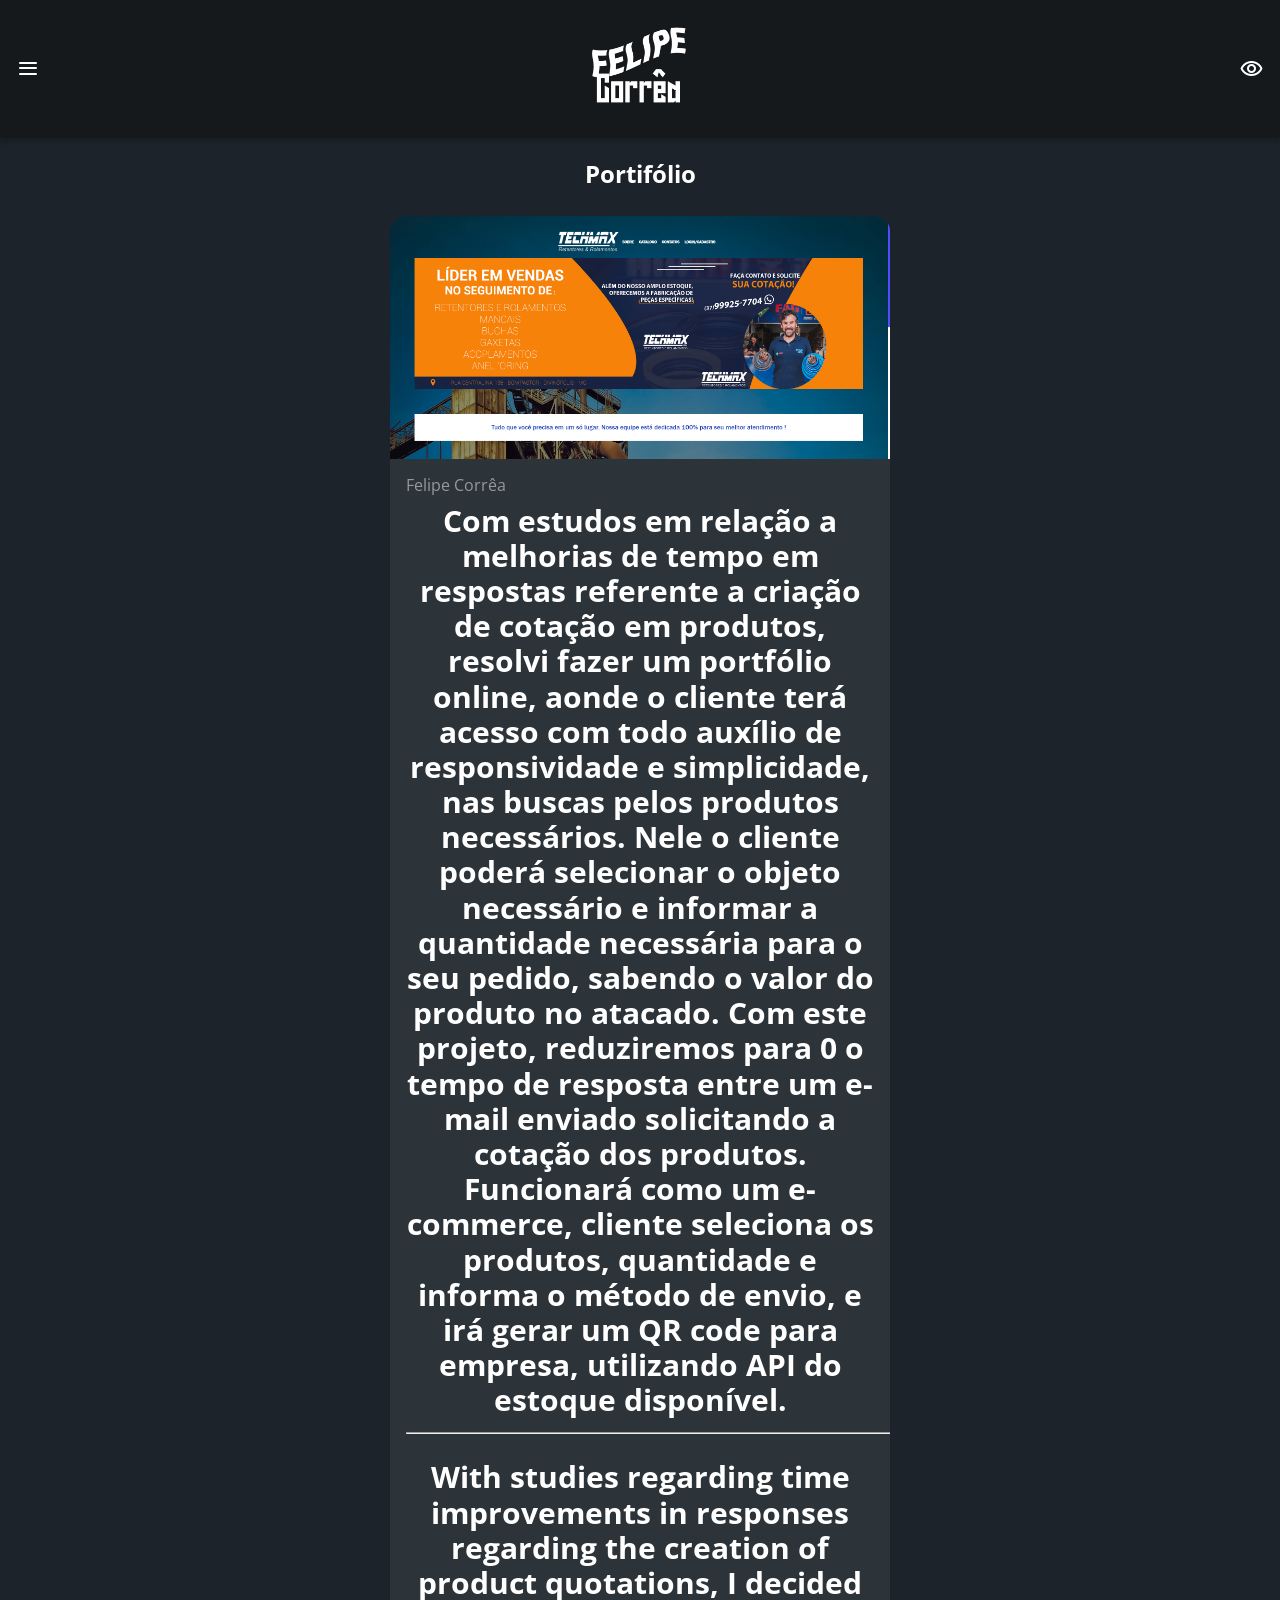
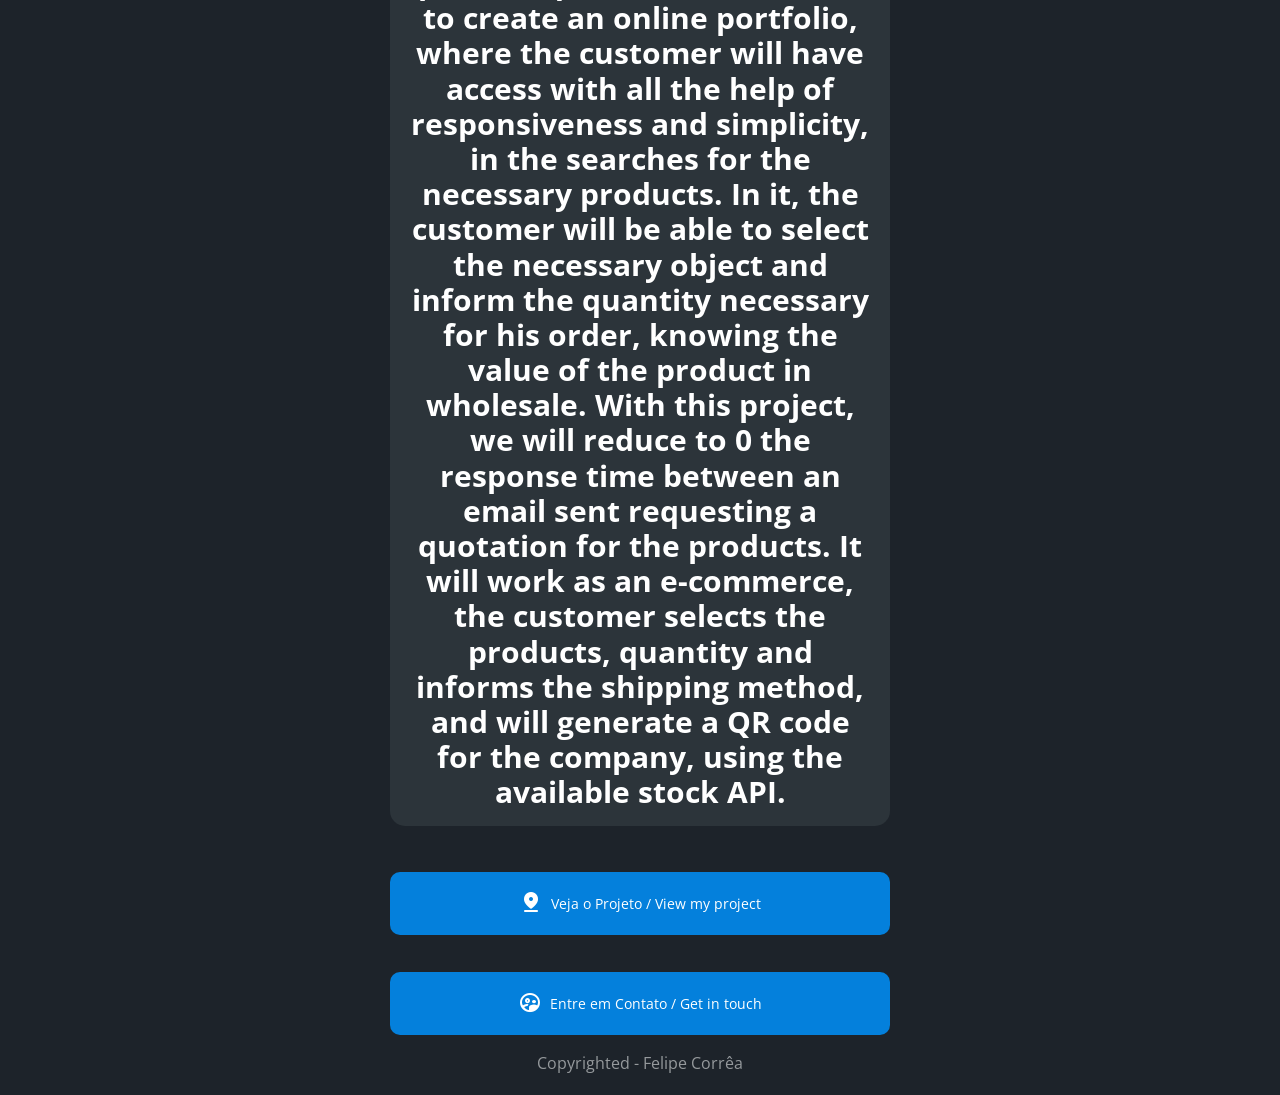
<file: portifolio.html>
<!DOCTYPE html>
<html lang="pt-br">

<head>
    <meta charset="UTF-8">
    <meta http-equiv="X-UA-Compatible" content="IE=edge">
    <meta name="viewport" content="width=device-width, initial-scale=1.0">
    <link rel="preconnect" href="https://fonts.googleapis.com">
    <link rel="preconnect" href="https://fonts.gstatic.com" crossorigin>
    <link rel="stylesheet" href="https://fonts.googleapis.com/css2?family=Open+Sans:wght@400;600;700&display=swap">
    <link rel="stylesheet" href="assets/css/reset.css">
    <link rel="stylesheet" href="assets/css/portifolio.css">
    <title>Felipe Corrêa</title>
</head>

<body>
    <header class="cabecalho">
        <button class="cabecalho__menu" aria-label="Menu"><i></i></button>
        <a href="index.html">
            <img src="assets/img/logo.png" alt="Logotipo_da_HZC" class="cabecalho__logo">
        </a>
        <button class="cabecalho__notificacao" onclick="alternarModo()" aria-label="Notificação"><i></i></button>
    </header>

    <nav class="menu-lateral">
        <a href="index.html" class="menu-lateral__link menu-lateral__link--inicio"> Inicio</a>
        <a href="felipe.html" class="menu-lateral__link menu-lateral__link--quemefelipe">Quem é Felipe Corrêa</a>
        <a href="cursos.html" class="menu-lateral__link menu-lateral__link--cursos ">Cursos</a>
        <a href="portifolio.html" class="menu-lateral__link menu-lateral__link--portifolio menu-lateral__link--ativo">Portifólio</a>
        <a href="contato.html" class="menu-lateral__link menu-lateral__link--contato">Contato</a>
    </nav>
    <main class="principal">
        <h2 class="titulo-pagina">Portifólio</h2>
        <article class="cartao cartao--destaque">
            <img src="assets/img/portifolio1.jpg" alt="certificado1" class="felipeimagem">
            <div class="cartao__conteudo">
                <p class="cartao__destaque">Felipe Corrêa</p>
                <h3 class="cartao__titulo1">Com estudos em relação a melhorias de tempo em respostas referente a criação de cotação em produtos, resolvi fazer um portfólio online, aonde o cliente terá acesso com todo auxílio de responsividade e simplicidade, nas buscas pelos produtos necessários. Nele o cliente poderá selecionar o objeto necessário e informar a quantidade necessária para o seu pedido, sabendo o valor do produto no atacado. Com este projeto, reduziremos para 0 o tempo de resposta entre um e-mail enviado solicitando a cotação dos produtos. Funcionará como um e-commerce, cliente seleciona os produtos, quantidade e informa o método de envio, e irá gerar um QR code para empresa, utilizando API do estoque disponível.
                    <hr>
                </h3>
                <h3 class="cartao__titulo">With studies regarding time improvements in responses regarding the creation of product quotations, I decided to create an online portfolio, where the customer will have access with all the help of responsiveness and simplicity, in the searches for the necessary products. In it, the customer will be able to select the necessary object and inform the quantity necessary for his order, knowing the value of the product in wholesale. With this project, we will reduce to 0 the response time between an email sent requesting a quotation for the products. It will work as an e-commerce, the customer selects the products, quantity and informs the shipping method, and will generate a QR code for the company, using the available stock API.
                </h3>
            </div>
        </article>
        <a href="https://ofelipecorrea.github.io/RepositorioAtualizado/index.html">
        <section class="button">
            <button class="cartao__botao cartao__botao--play cartao__botao--destaque">Veja o Projeto / View my project</button>
        </section></a>
        <section class="secao">
        <a href="contato.html">
        <section class="button">
            <button class="cartao__botao cartao__botao--play2 cartao__botao--destaque">Entre em Contato / Get in touch</button>
        </section></a>
        <section class="secao">
            <h3 class="titulo-secao">Copyrighted - Felipe Corrêa</h3>
        </section>
    </main>
    <script src="index.js"></script>
    <script src="modo.js"></script>
</body>

</html>
</file>
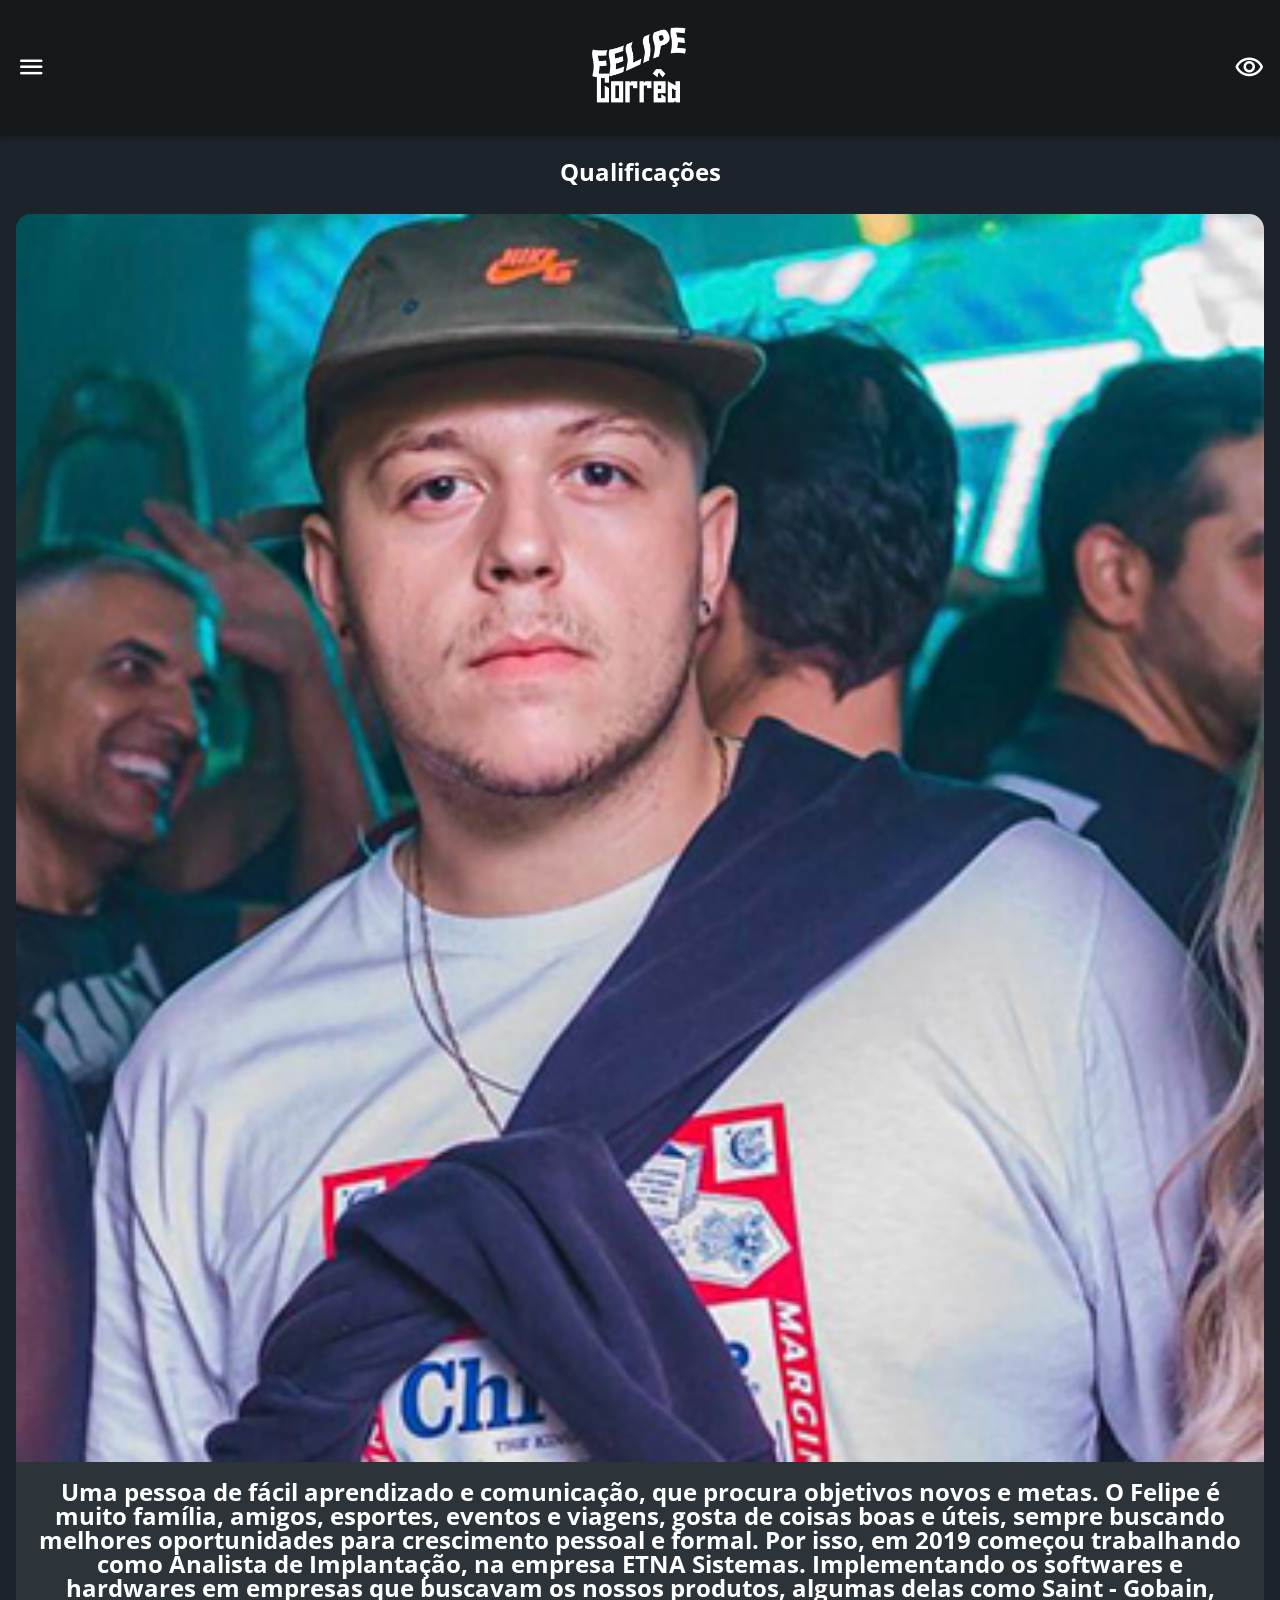
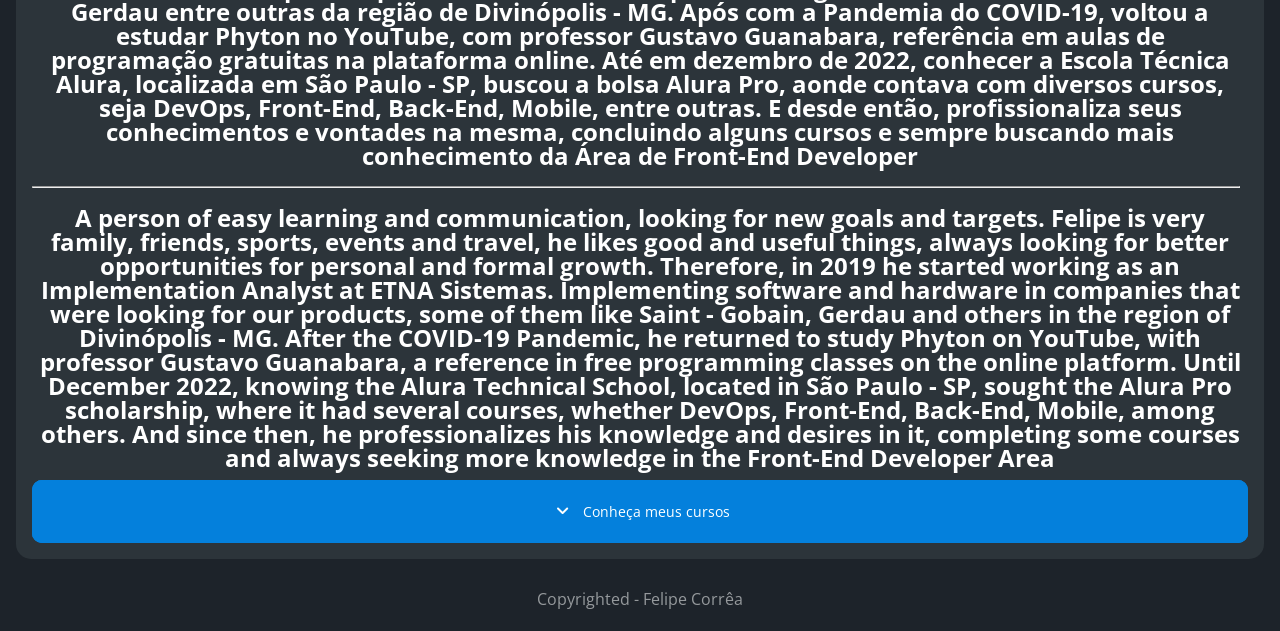
<file: qualificacoes.html>
<!DOCTYPE html>
<html lang="pt-br">

<head>
    <meta charset="UTF-8">
    <meta http-equiv="X-UA-Compatible" content="IE=edge">
    <meta name="viewport" content="width=device-width, initial-scale=1.0">
    <link rel="preconnect" href="https://fonts.googleapis.com">
    <link rel="preconnect" href="https://fonts.gstatic.com" crossorigin>
    <link rel="stylesheet" href="https://fonts.googleapis.com/css2?family=Open+Sans:wght@400;600;700&display=swap">
    <link rel="stylesheet" href="assets/css/reset.css">
    <link rel="stylesheet" href="assets/css/qualificações.css">
    <title>Felipe Corrêa</title>
</head>

<body>
    <header class="cabecalho">
        <button class="cabecalho__menu" aria-label="Menu"><i></i></button>
        <img src="assets/img/logo.png" alt="Logotipo_da_HZC" class="cabecalho__logo">
        <button class="cabecalho__notificacao" onclick="alternarModo()" aria-label="Notificação"><i></i></button>
    </header>

    <nav class="menu-lateral">
        <img src="assets/img/logo1.png" alt="Logotipo_da_HZC" class="menu-lateral__logo">
        <a href="index.html" class="menu-lateral__link menu-lateral__link--inicio"> Inicio</a>
        <a href="felipe.html" class="menu-lateral__link menu-lateral__link--quemefelipe">Quem é Felipe Corrêa</a>
        <a href="cursos.html" class="menu-lateral__link menu-lateral__link--cursos menu-lateral__link--ativo">Cursos</a>
        <a href="portifolio.html" class="menu-lateral__link menu-lateral__link--portifolio">Portifólio</a>
        <a href="qualificacoes.html" class="menu-lateral__link menu-lateral__link--contato menu-lateral__link--ativo">Qualificações</a>
        <a href="contato.html" class="menu-lateral__link menu-lateral__link--contato">Contato</a>
    </nav>
    <main class="principal">
        <h2 class="titulo-pagina">Qualificações</h2>
        <article class="cartao cartao--destaque">
            <img src="assets/img/fotos2.jpeg" alt="Foto do Felipe" class="felipeimagem">
            <div class="cartao__conteudo">
                <h3 class="cartao__titulo1">Uma pessoa de fácil aprendizado e comunicação, que procura objetivos novos e metas. O Felipe é muito família, amigos, esportes, eventos e viagens, gosta de coisas boas e úteis, sempre buscando melhores oportunidades para crescimento pessoal e formal. Por isso, em 2019 começou trabalhando como Analista de Implantação, na empresa ETNA Sistemas. Implementando os softwares e hardwares em empresas que buscavam os nossos produtos, algumas delas como Saint - Gobain, Gerdau entre outras da região de Divinópolis - MG. Após com a Pandemia do COVID-19, voltou a estudar Phyton no YouTube, com professor Gustavo Guanabara, referência em aulas de programação gratuitas na plataforma online. Até em dezembro de 2022, conhecer a Escola Técnica Alura, localizada em São Paulo - SP, buscou a bolsa Alura Pro, aonde contava com diversos cursos, seja DevOps, Front-End, Back-End, Mobile, entre outras. E desde então, profissionaliza seus conhecimentos e vontades na mesma, concluindo alguns cursos e sempre buscando mais conhecimento da Área de Front-End Developer</h3>
                <hr>
                <h3 class="cartao__titulo">A person of easy learning and communication, looking for new goals and targets. Felipe is very family, friends, sports, events and travel, he likes good and useful things, always looking for better opportunities for personal and formal growth. Therefore, in 2019 he started working as an Implementation Analyst at ETNA Sistemas. Implementing software and hardware in companies that were looking for our products, some of them like Saint - Gobain, Gerdau and others in the region of Divinópolis - MG. After the COVID-19 Pandemic, he returned to study Phyton on YouTube, with professor Gustavo Guanabara, a reference in free programming classes on the online platform. Until December 2022, knowing the Alura Technical School, located in São Paulo - SP, sought the Alura Pro scholarship, where it had several courses, whether DevOps, Front-End, Back-End, Mobile, among others. And since then, he professionalizes his knowledge and desires in it, completing some courses and always seeking more knowledge in the Front-End Developer Area</h3>
        <a href="cursos.html" class="cartao__botao">
        <section class="cartao__botao">
                <button class="cartao__botao cartao__botao--play cartao__botao--destaque">Conheça meus cursos </button>
        </section></a>
            </div>
        </article>
        <section class="secao">
            <h3 class="titulo-secao">Copyrighted - Felipe Corrêa</h3>
        </section>
    </main>
    <script src="index.js"></script>
    <script src="modo.js"></script>
</body>

</html>
</file>
<file: assets/css/contato.css>
@font-face {
    font-family: 'icones';
    src: url(../font/icones.ttf);
}

@font-face {
    font-family: 'phone';
    src: url(../font/PHONES.ttf);
}

body {
    background-color: #1D232A;
    font-family: 'Open Sans','icones','phone', sans-serif;
    color: #FFFFFF;
}

.cabecalho {
    display: flex;
    justify-content: space-between;
    align-items: center;
    background-color: #15191C;
    padding: 8px 16px;
    box-shadow: 0px 4px 4px rgba(0, 0, 0, 0.16);
}

.cabecalho__menu i::before {
    content: "\e904";
    font-size: 24px;
}

.cabecalho__notificacao i::before {
    content: "\e90f";
    font-size: 24px;
}

.cabecalho__logo {
    width: 120px;
}

.menu-lateral {
    display: flex;
    flex-direction: column;
    background-color: #15191C;
    width: 75vw;
    height: 100vh;
    position: absolute;
    left: -100vw;
    transition: .40s ;
}

.menu-lateral--ativo{
    left: 0;
    transition: .60s ;
}

.menu-lateral__link {
    height: 64px;
    color: #95999c;
    padding-left: 64px;
    display: flex;
    align-items: center;
}

.menu-lateral__link--ativo{
    color: #ffffff;
    padding-left: 56px;
    border-left: 8px solid #ffffff;
}

.menu-lateral__link::before{
    content: "";
    width: 24px;
    height: 24px;
    font-size: 24px;
    position: absolute;
    left: 24px;
}

.menu-lateral__link--inicio::before {
    content: "\e902";
}

.menu-lateral__link--quemefelipe::before {
    content: "\e90b";
}

.menu-lateral__link--cursos::before {
    content: "\e90f";
}

.menu-lateral__link--portifolio::before {
    content: "\e908";
}

.menu-lateral__link--contato::before {
    content: "\e903";
}

.principal {
    padding: 24px 16px;
    display: grid;
    flex-wrap: wrap;
    justify-items: center;
    align-items: center;
    grid-template-rows: 250px 1fr;
    grid-template-columns: repeat(2, 1fr);
    grid-gap: 15px;
}

.titulo-pagina {
    display: grid;
    justify-content: center;
    font-size: 1.5rem;
    font-weight: 700;
    padding-bottom: 0.9rem;
}

.cartao {
    width: 150px;
    border-radius: 15px;
    overflow: hidden;
    background-color: #2c343a;
}

.cartao1 {
    width: 150px;
    border-radius: 15px;
    overflow: hidden;
    background-color: #2c343a;
}

.felipeimagem {
    width: 100%;
}

.felipeimagem1 {
    width: 100%;
}

.cartao--destaque {
    margin-bottom: 16px;
}

.cartao__destaque {
    text-align: center;
    grid-column: span 2;
    color: #95999c;
    font-size: 1.2rem;
}

.cartao__conteudo {
    padding: 16px;
    display: grid;
    grid-template-columns: 1fr 1fr;
    gap: 10px;
}

.cartao__destaque1 {
    text-align: center;
    grid-column: span 2;
    color: #95999c;
    font-size: 1.2rem;
}

.cartao__conteudo1 {
    padding: 16px;
    display: grid;
    grid-template-columns: 1fr 1fr;
    gap: 10px;
}

.cartao__titulo {
    font-size: 1.5rem;
    font-weight: 700;
    grid-column: span 2;
    text-align: center;
}

.cartao__titulo1 {
    font-size: 1.5rem;
    font-weight: 700;
    grid-column: span 2;
    text-align: center;
}

hr {
    box-sizing: content-box;
    width: 200%;
}

.cartao__info {
    display: flex;
    align-items: center;
    color: #95999c;
    grid-column: span 2;
}

.cartao__info--visualizacao::before {
    content: "\e90f";
    margin-right: 8px;
}

.cartao__botao {
    display: flex;
    justify-content: center;
    align-items: center;
    background-color: #0480DC;
    box-sizing: content-box;
    width: 150px;
    height: 7vh;
    border-radius: 10px;
    margin-bottom: 1.5rem;
    font-size: 1rem;
    grid-column: span 2;
}

.cartao__botao--play::before {
    content: "\e90b";
    font-size: 24px;
    padding-right: 8px;
}

.carto__botao--destaque {
    width: 100%;
    grid-column: span 2;
}

.carto__botao--destaque::before {
    margin-right: 8px;
}

.carto__botao--destaque1 {
    width: 100%;
    grid-column: span 2;
}

.carto__botao--destaque1::before {
    margin-right: 8px;
}

.titulo-secao {
    display: grid;
    justify-content: center;
    color: #95999c;
    padding-top: 0.9rem;
}

.modo-claro {
    background-color: #ffffff;
    color: #ffffff;
  }
  
  .modo-claro a {
    color: #ffffff;
  }
  
  .modo-claro button {
    color: #ffffff;
  }
  
  .modo-claro .titulo-pagina {
      color: #15191C;
  }
  
  .modo-claro .cartao__conteudo,.modo-claro .cartao__conteudo1 {
      background-color: #707070;
  }
  
  .modo-claro .cartao__titulo, .modo-claro .cartao__titulo1 {
      color: rgb(60, 60, 60);
  }
  
  .modo-claro .cartao__destaque {
    color: #FFFFFF;
  }

  .modo-claro .cartao__destaque1 {
    color: #FFFFFF;
  }

  .modo-claro .cartao__botao{
      background-color: #c1c1c1;
  }
  
  .modo-claro .texto{
    color: #3b3b3b;
}

  .modo-claro .titulo-secao {
      color: black;
  }

@media (min-width: 500px) {

    .menu-lateral {
        width: 30vh;
    }

    .principal {
        display: grid;
        flex-wrap: wrap;
        justify-items: center;
        align-items: center;
        grid-template-rows: 250px 100px 250px 100px;
        grid-template-columns: repeat(3, 1fr);
        grid-gap: 10px;
    }

    .felipeimagem {
        width: 150px;
        max-width: 100vw;
    }

    .felipeimagem1 {
        width: 150px;
        max-width: 100vw;
    }

    .cartao {
        width: 150px;
        grid-row: 1;
        max-width: 100vw;
    }

    .cartao1 {
        width: 150px;
        grid-row: 3;
        max-width: 100vw;
    }

    .button {
        width: 33.33%;
        max-width: 100vw;
        grid-row: 2;
    }

    .button1 {
        width: 33.33%;
        max-width: 100vw;
        grid-row: 4;
    }
}
</file>
<file: assets/css/cursos.css>
@font-face {
    font-family: 'icones';
    src: url(../font/icones.ttf);
}

body {
    background-color: #1D232A;
    font-family: 'Open Sans','icones', sans-serif;
    color: #FFFFFF;
}

.cabecalho {
    display: flex;
    justify-content: space-between;
    align-items: center;
    background-color: #15191C;
    padding: 8px 16px;
    box-shadow: 0px 4px 4px rgba(0, 0, 0, 0.16);
}

.cabecalho__menu i::before {
    content: "\e904";
    font-size: 30px;
}

.cabecalho__notificacao i::before {
    content: "\e90f";
    font-size: 30px;
}

.cabecalho__logo {
    width: 120px;
}

.menu-lateral {
    display: flex;
    flex-direction: column;
    background-color: #15191C;
    width: 85vw;
    height: 100vh;
    position: absolute;
    left: -100vw;
    transition: .40s ;
}

.menu-lateral--ativo{
    left: 0;
    transition: .60s ;
}

.menu-lateral__link {
    height: 64px;
    color: #95999c;
    padding-left: 64px;
    display: flex;
    align-items: center;
}

.menu-lateral__link--ativo{
    color: #ffffff;
    padding-left: 56px;
    border-left: 8px solid #ffffff;
}

.menu-lateral__link::before{
    content: "";
    width: 24px;
    height: 24px;
    font-size: 24px;
    position: absolute;
    left: 24px;
}


.menu-lateral__link--inicio::before {
    content: "\e902";
}

.menu-lateral__link--quemefelipe::before {
    content: "\e90b";
}

.menu-lateral__link--cursos::before {
    content: "\e90f";
}

.menu-lateral__link--portifolio::before {
    content: "\e908";
}

.menu-lateral__link--contato::before {
    content: "\e903";
}

.principal {
    padding: 24px 16px;
    display: grid;
    gap: 16px;
}

.titulo-pagina {
    display: grid;
    justify-items: center;
    font-size: 1.5rem;
    font-weight: 700;
    padding-bottom: 0.9rem;
}

.cartao {
    width: 100%;
    border-radius: 15px;
    overflow: hidden;
    background-color: #2c343a;
}

.cartao--destaque {
    margin-bottom: 16px;
}

.cartao__destaque {
    grid-column: span 2;
    color: #95999c;
}

.cartao__conteudo {
    padding: 16px;
    display: grid;
    grid-template-columns: 1fr 1fr;
    gap: 10px;
}

.cartao__titulo {
    font-size: 1.5rem;
    font-weight: 700;
    grid-column: span 2;
    text-align: center;
}

.cartao__titulo1 {
    font-size: 1.5rem;
    font-weight: 700;
    grid-column: span 2;
    text-align: center;
}

hr {
    box-sizing: content-box;
    width: 200%;
}

.cartao__info {
    display: flex;
    align-items: center;
    color: #95999c;
    grid-column: span 2;
}

.cartao__info--visualizacao::before {
    content: "\e90f";
    margin-right: 8px;
}

.cartao__botao {
    display: flex;
    justify-content: center;
    align-items: center;
    background-color: #0480DC;
    box-sizing: content-box;
    width: 100%;
    height: 7vh;
    border-radius: 10px;
    font-size: 0.9rem;
    grid-column: span 2;
}

.cartao__botao--play::before {
    content: "\e90d";
    font-size: 24px;
    padding-right: 8px;
}

.carto__botao--destaque {
    width: 100%;
    grid-column: span 2;
}

.carto__botao--destaque::before {
    margin-right: 8px;
}

.titulo-secao {
    display: grid;
    justify-content: center;
    color: #95999c;
}

.modo-claro {
    background-color: #ffffff;
    color: #ffffff;
  }
  
  .modo-claro a {
    color: #ffffff;
  }
  
  .modo-claro button {
    color: #ffffff;
  }
  
  .modo-claro .titulo-pagina {
      color: #15191C;
  }
  
  .modo-claro .cartao__conteudo {
      background-color: #cacaca;
  }
  
  .modo-claro .cartao__titulo, .modo-claro .cartao__titulo1 {
      color: rgb(60, 60, 60);
  }
  
  .modo-claro .cartao__botao{
      background-color: #565656;
  }
  
  .modo-claro .titulo-secao {
      color: black;
  }

@media (min-width: 500px) {

    .menu-lateral {
        width: 30vh;
    }

    
    .principal {
        justify-content: center;
    }

    .felipeimagem1 {
        width: 500px;
        height: 500px;
        display: flex;
        justify-content: center;
    }

    .cartao {
        width: 500px;
    }


    .cartao__titulo {
        line-height: 2.2rem;
        font-size: 30px;
    }

    .cartao__titulo1 {
        line-height: 2.2rem;
        font-size: 30px;
    }

    .cartao__botao {
        width: 500px;
        margin-top: 0.9rem;
        margin-bottom: 0.4rem;
    }
}
</file>
<file: assets/css/felipe.css>
@font-face {
    font-family: 'icones';
    src: url(../font/icones.ttf);
}

body {
    background-color: #1D232A;
    font-family: 'Open Sans','icones', sans-serif;
    color: #FFFFFF;
}

.cabecalho {
    display: flex;
    justify-content: space-between;
    align-items: center;
    background-color: #15191C;
    padding: 8px 16px;
    box-shadow: 0px 4px 4px rgba(0, 0, 0, 0.16);
}

.cabecalho__menu i::before {
    content: "\e904";
    font-size: 30px;
}

.cabecalho__notificacao i::before {
    content: "\e90f";
    font-size: 30px;
}

.cabecalho__logo {
    width: 120px;
}

.menu-lateral {
    display: flex;
    flex-direction: column;
    background-color: #15191C;
    width: 75vw;
    height: 100vh;
    position: absolute;
    left: -100vw;
    transition: .40s ;
}

.menu-lateral--ativo{
    left: 0;
    transition: .60s ;
}

.menu-lateral__link {
    height: 64px;
    color: #95999c;
    padding-left: 64px;
    display: flex;
    align-items: center;
}

.menu-lateral__link--ativo{
    color: #ffffff;
    padding-left: 56px;
    border-left: 8px solid #ffffff;
}

.menu-lateral__link::before{
    content: "";
    width: 24px;
    height: 24px;
    font-size: 24px;
    position: absolute;
    left: 24px;
}

.menu-lateral__link--inicio::before {
    content: "\e902";
}

.menu-lateral__link--quemefelipe::before {
    content: "\e90b";
}

.menu-lateral__link--cursos::before {
    content: "\e90f";
}

.menu-lateral__link--portifolio::before {
    content: "\e908";
}

.menu-lateral__link--contato::before {
    content: "\e903";
}

.principal {
    padding: 24px 16px;
    display: grid;
    gap: 16px;
}

.titulo-pagina {
    display: grid;
    justify-content: center;
    font-size: 1.5rem;
    font-weight: 700;
    padding-bottom: 0.9rem;
}

.cartao {
    width: 100%;
    border-radius: 15px;
    overflow: hidden;
    background-color: #2c343a;
}

.cartao--destaque {
    margin-bottom: 16px;
}

.cartao__destaque {
    grid-column: span 2;
    color: #95999c;
}

.cartao__conteudo {
    padding: 16px;
    display: grid;
    grid-template-columns: 1fr 1fr;
    gap: 10px;
}

.cartao__titulo {
    font-size: 1.5rem;
    font-weight: 700;
    grid-column: span 2;
    text-align: center;
}

.cartao__titulo1 {
    font-size: 1.5rem;
    font-weight: 700;
    grid-column: span 2;
    text-align: center;
}

hr {
    box-sizing: content-box;
    width: 200%;
}

.cartao__info {
    display: flex;
    align-items: center;
    color: #95999c;
    grid-column: span 2;
}

.cartao__info--visualizacao::before {
    content: "\e90f";
    margin-right: 8px;
}

.cartao__botao {
    display: flex;
    justify-content: center;
    align-items: center;
    background-color: #0480DC;
    box-sizing: content-box;
    width: 100%;
    height: 7vh;
    border-radius: 10px;
    font-size: 0.9rem;
    grid-column: span 2;
}

.cartao__botao--play::before {
    content: "\e90d";
    font-size: 24px;
    padding-right: 8px;
}

.carto__botao--destaque {
    width: 100%;
    grid-column: span 2;
}

.carto__botao--destaque::before {
    margin-right: 8px;
}

.titulo-secao {
    display: grid;
    justify-content: center;
    color: #95999c;
}

.modo-claro {
    background-color: #ffffff;
    color: #ffffff;
  }
  
  .modo-claro a {
    color: #ffffff;
  }
  
  .modo-claro button {
    color: #ffffff;
  }
  
  .modo-claro .titulo-pagina {
      color: #15191C;
  }
  
  .modo-claro .cartao__conteudo {
      background-color: #cacaca;
  }
  
  .modo-claro .cartao__titulo, .modo-claro .cartao__titulo1 {
      color: rgb(60, 60, 60);
  }
  
  .modo-claro .cartao__botao{
      background-color: #565656;
  }
  
  .modo-claro .titulo-secao {
      color: black;
  }

@media (min-width: 500px) {

    .menu-lateral {
        width: 30vh;
    }

    .principal {
        justify-content: center;
    }

    .felipeimagem {
        width: 500px;
        height: 500px;
        display: flex;
        justify-content: center;
    }

    .cartao {
        width: 500px;
    }

    .cartao__conteudo {
        width: 450px;
    }

    .cartao__titulo {
        line-height: 2.2rem;
        font-size: 30px;
    }

    .cartao__titulo1 {
        line-height: 2.2rem;
        font-size: 30px;
    }

    .cartao__botao {
        width: 470px;
        margin-top: 0.4rem;
        margin-bottom: 0.4rem;
    }
}
</file>
<file: assets/css/portifolio.css>
@font-face {
    font-family: 'icones';
    src: url(../font/icones.ttf);
}

@font-face {
    font-family: 'phone';
    src: url(../font/PHONES.ttf);
}

body {
    background-color: #1D232A;
    font-family: 'Open Sans','icones','phone', sans-serif;
    color: #FFFFFF;
}

.cabecalho {
    display: flex;
    justify-content: space-between;
    align-items: center;
    background-color: #15191C;
    padding: 8px 16px;
    box-shadow: 0px 4px 4px rgba(0, 0, 0, 0.16);
}

.cabecalho__menu i::before {
    content: "\e904";
    font-size: 24px;
}

.cabecalho__notificacao i::before {
    content: "\e90f";
    font-size: 24px;
}

.cabecalho__logo {
    width: 120px;
}

.menu-lateral {
    display: flex;
    flex-direction: column;
    background-color: #15191C;
    width: 75vw;
    height: 100vh;
    position: absolute;
    left: -100vw;
    transition: .40s ;
}

.menu-lateral--ativo{
    left: 0;
    transition: .60s ;
}

.menu-lateral__logo {
    width: 118px;
    align-self: center;
    padding: 16px;
}

.menu-lateral__link {
    height: 64px;
    color: #95999c;
    padding-left: 64px;
    display: flex;
    align-items: center;
}

.menu-lateral__link--ativo{
    color: #ffffff;
    padding-left: 56px;
    border-left: 8px solid #ffffff;
}

.menu-lateral__link::before{
    content: "";
    width: 24px;
    height: 24px;
    font-size: 24px;
    position: absolute;
    left: 24px;
}


.menu-lateral__link--inicio::before {
    content: "\e902";
}

.menu-lateral__link--quemefelipe::before {
    content: "\e90b";
}

.menu-lateral__link--cursos::before {
    content: "\e90f";
}

.menu-lateral__link--portifolio::before {
    content: "\e908";
}

.menu-lateral__link--contato::before {
    content: "\e903";
}

.principal {
    padding: 24px 16px;
    display: grid;
    gap: 16px;
}

.titulo-pagina {
    display: grid;
    justify-content: center;
    font-size: 1.5rem;
    font-weight: 700;
    padding-bottom: 0.9rem;
}

.cartao {
    width: 100%;
    border-radius: 15px;
    overflow: hidden;
    background-color: #2c343a;
}

.cartao--destaque {
    margin-bottom: 16px;
}

.cartao__destaque {
    grid-column: span 2;
    color: #95999c;
}

.cartao__conteudo {
    padding: 16px;
    display: grid;
    grid-template-columns: 1fr 1fr;
    gap: 10px;
}

.cartao__titulo {
    font-size: 1.5rem;
    font-weight: 700;
    grid-column: span 2;
    text-align: center;
}

.cartao__titulo1 {
    font-size: 1.5rem;
    font-weight: 700;
    grid-column: span 2;
    text-align: center;
}

hr {
    box-sizing: content-box;
    width: 200%;
}

.cartao__info {
    display: flex;
    align-items: center;
    color: #95999c;
    grid-column: span 2;
}

.cartao__info--visualizacao::before {
    content: "\e90f";
    margin-right: 8px;
}

.cartao__botao {
    display: flex;
    justify-content: center;
    align-items: center;
    background-color: #0480DC;
    box-sizing: content-box;
    width: 100%;
    height: 7vh;
    border-radius: 10px;
    font-size: 0.9rem;
    grid-column: span 2;
}

.cartao__botao--play::before {
    content: "\e908";
    font-size: 24px;
    padding-right: 8px;
}

.cartao__botao--play2::before {
    content: "\e903";
    font-size: 24px;
    padding-right: 8px;
}

.carto__botao--destaque {
    width: 100%;
    grid-column: span 2;
}

.carto__botao--destaque::before {
    margin-right: 8px;
}

.titulo-secao {
    display: grid;
    justify-content: center;
    color: #95999c;
    padding-top: 0.9rem;
}

.modo-claro {
    background-color: #ffffff;
    color: #ffffff;
  }
  
  .modo-claro a {
    color: #ffffff;
  }
  
  .modo-claro button {
    color: #ffffff;
  }
  
  .modo-claro .titulo-pagina {
      color: #15191C;
  }
  
  .modo-claro .cartao__conteudo {
      background-color: #cacaca;
  }
  
  .modo-claro .cartao__titulo, .modo-claro .cartao__titulo1 {
      color: rgb(60, 60, 60);
  }
  
  .modo-claro .cartao__botao{
      background-color: #565656;
  }
  
  .modo-claro .titulo-secao {
      color: black;
  }

@media (min-width: 500px) {
    .menu-lateral {
        width: 30vh;
    }

    .principal {
        justify-content: center;
    }

    .felipeimagem1 {
        width: 600px;
        object-fit: contain;
        display: flex;
        justify-content: center;
    }

    .cartao {
        width: 500px;
    }


    .cartao__titulo {
        line-height: 2.2rem;
        font-size: 30px;
    }

    .cartao__titulo1 {
        line-height: 2.2rem;
        font-size: 30px;
    }

    .cartao__botao {
        width: 500px;
        margin-top: 0.9rem;
        margin-bottom: 0.4rem;
    }
}
</file>
<file: assets/css/qualificações.css>
@font-face {
    font-family: 'icones';
    src: url(../font/icones.ttf);
}

body {
    background-color: #1D232A;
    font-family: 'Open Sans','icones', sans-serif;
    color: #FFFFFF;
}

.cabecalho {
    display: flex;
    justify-content: space-between;
    align-items: center;
    background-color: #15191C;
    padding: 8px 16px;
    box-shadow: 0px 4px 4px rgba(0, 0, 0, 0.16);
}

.cabecalho__menu i::before {
    content: "\e904";
    font-size: 30px;
}

.cabecalho__notificacao i::before {
    content: "\e90f";
    font-size: 30px;
}

.cabecalho__logo {
    width: 120px;
}

.menu-lateral {
    display: flex;
    flex-direction: column;
    background-color: #15191C;
    width: 75vw;
    height: 100vh;
    position: absolute;
    left: -100vw;
    transition: .40s ;
}

.menu-lateral--ativo{
    left: 0;
    transition: .60s ;
}

.menu-lateral__link {
    height: 64px;
    color: #95999c;
    padding-left: 64px;
    display: flex;
    align-items: center;
}

.menu-lateral__link--ativo{
    color: #ffffff;
    padding-left: 56px;
    border-left: 8px solid #ffffff;
}

.menu-lateral__link::before{
    content: "";
    width: 24px;
    height: 24px;
    font-size: 24px;
    position: absolute;
    left: 24px;
}

.menu-lateral__link--inicio::before {
    content: "\e902";
}

.menu-lateral__link--quemefelipe::before {
    content: "\e90b";
}

.menu-lateral__link--cursos::before {
    content: "\e90f";
}

.menu-lateral__link--portifolio::before {
    content: "\e908";
}

.menu-lateral__link--contato::before {
    content: "\e903";
}

.principal {
    padding: 24px 16px;
    display: grid;
    gap: 16px;
}

.titulo-pagina {
    display: grid;
    justify-content: center;
    font-size: 1.5rem;
    font-weight: 700;
    padding-bottom: 0.9rem;
}

.cartao {
    width: 100%;
    border-radius: 15px;
    overflow: hidden;
    background-color: #2c343a;
}

.cartao--destaque {
    margin-bottom: 16px;
}

.cartao__destaque {
    grid-column: span 2;
    color: #95999c;
}

.cartao__conteudo {
    padding: 16px;
    display: grid;
    grid-template-columns: 1fr 1fr;
    gap: 10px;
}

.cartao__titulo {
    font-size: 1.5rem;
    font-weight: 700;
    grid-column: span 2;
    text-align: center;
}

.cartao__titulo1 {
    font-size: 1.5rem;
    font-weight: 700;
    grid-column: span 2;
    text-align: center;
}

hr {
    box-sizing: content-box;
    width: 200%;
}

.cartao__info {
    display: flex;
    align-items: center;
    color: #95999c;
    grid-column: span 2;
}

.cartao__info--visualizacao::before {
    content: "\e90f";
    margin-right: 8px;
}

.cartao__botao {
    display: flex;
    justify-content: center;
    align-items: center;
    background-color: #0480DC;
    box-sizing: content-box;
    width: 100%;
    height: 7vh;
    border-radius: 10px;
    font-size: 0.9rem;
    grid-column: span 2;
}

.cartao__botao--play::before {
    content: "\e90d";
    font-size: 24px;
    padding-right: 8px;
}

.carto__botao--destaque {
    width: 100%;
    grid-column: span 2;
}

.carto__botao--destaque::before {
    margin-right: 8px;
}

.titulo-secao {
    display: grid;
    justify-content: center;
    color: #95999c;
}

.modo-claro {
    background-color: #ffffff;
    color: #ffffff;
  }
  
  .modo-claro a {
    color: #ffffff;
  }
  
  .modo-claro button {
    color: #ffffff;
  }
  
  .modo-claro .titulo-pagina {
      color: #15191C;
  }
  
  .modo-claro .cartao__conteudo {
      background-color: #cacaca;
  }
  
  .modo-claro .cartao__titulo, .modo-claro .cartao__titulo1 {
      color: rgb(60, 60, 60);
  }
  
  .modo-claro .cartao__botao{
      background-color: #565656;
  }
  
  .modo-claro .titulo-secao {
      color: black;
  }
</file>
